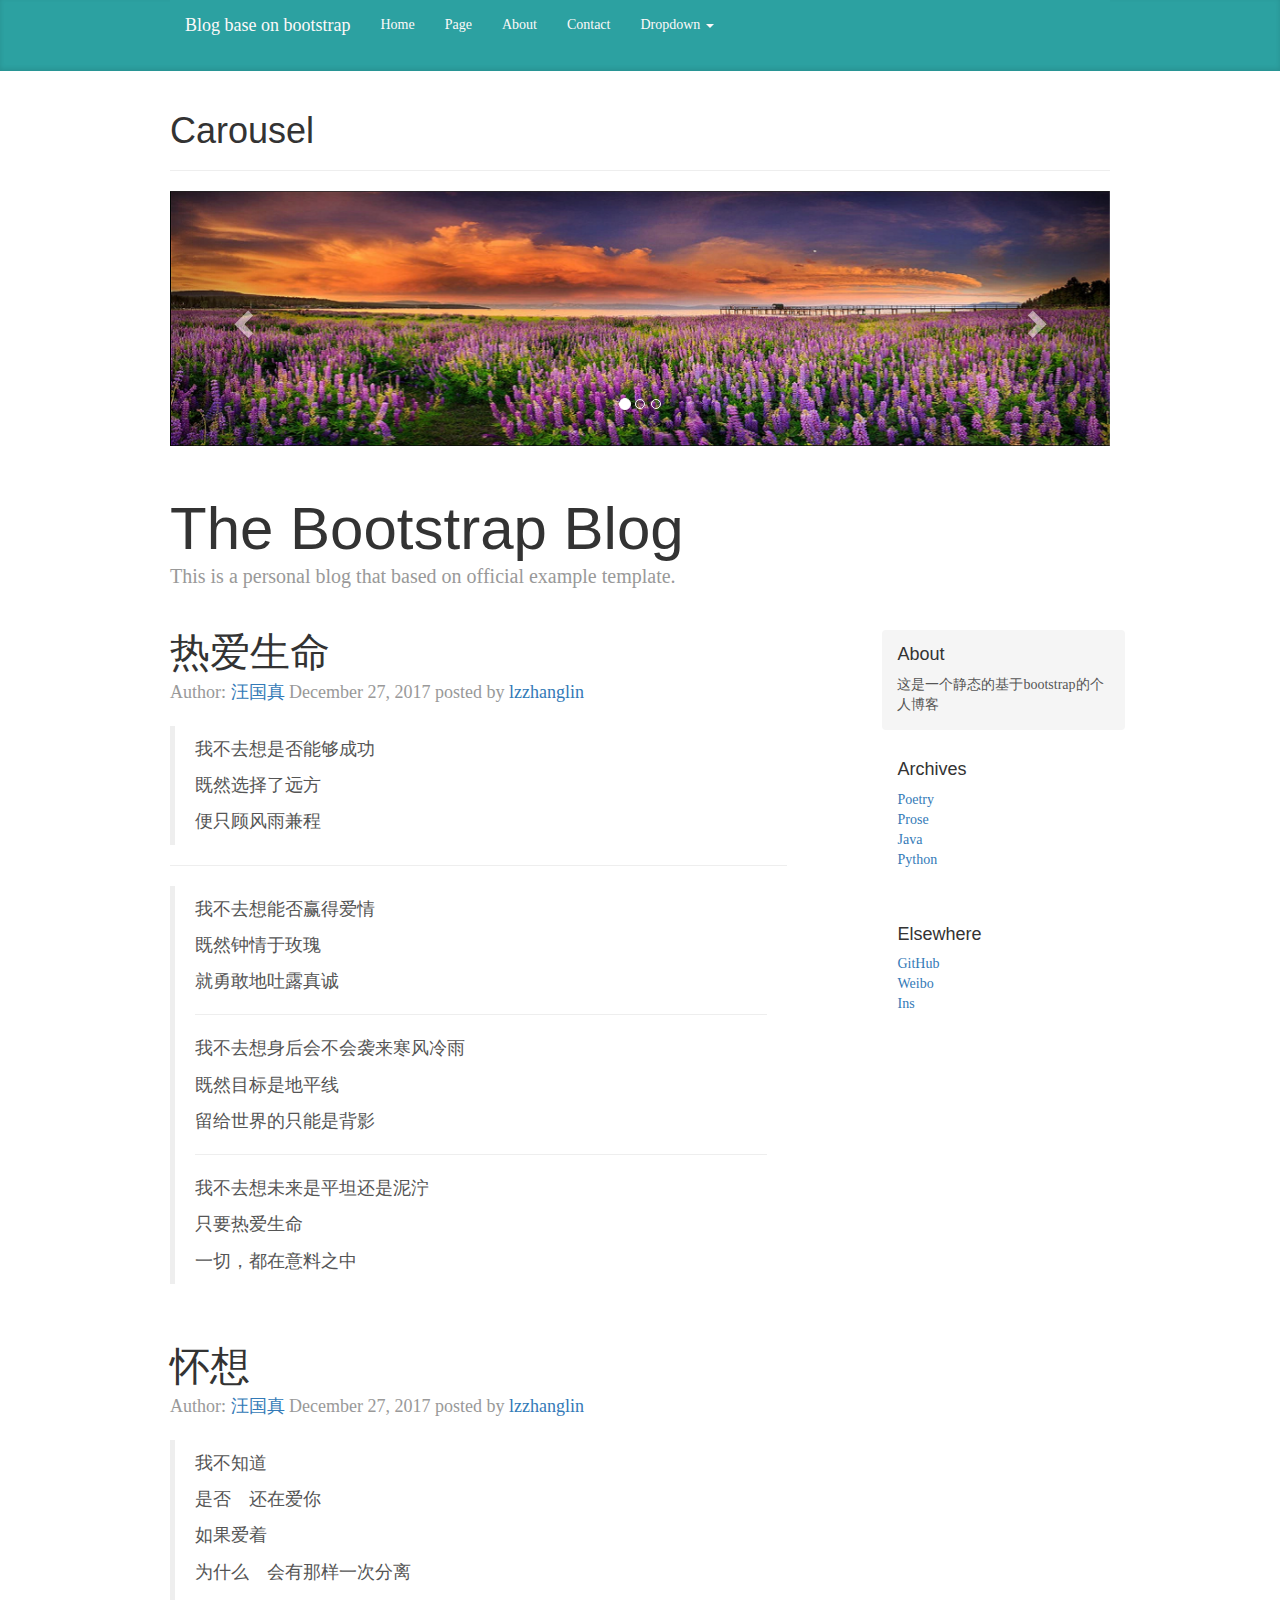
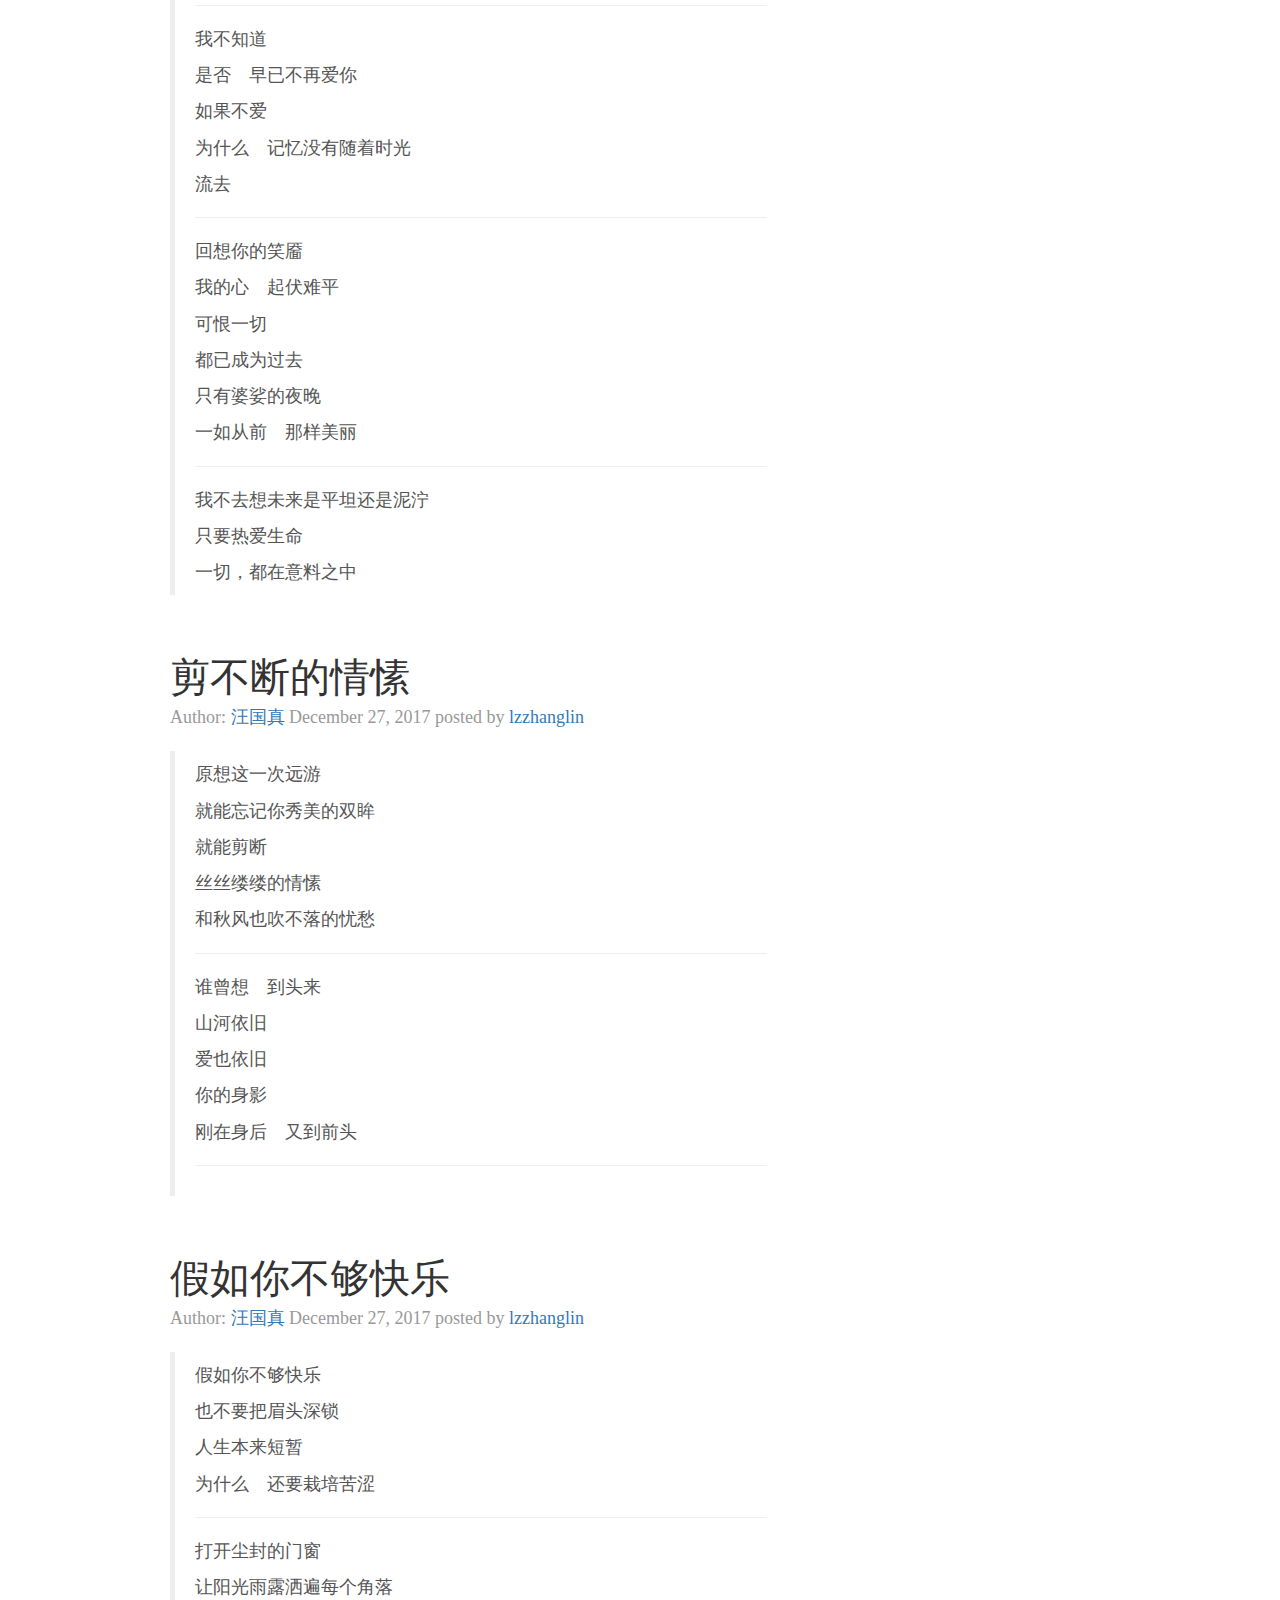
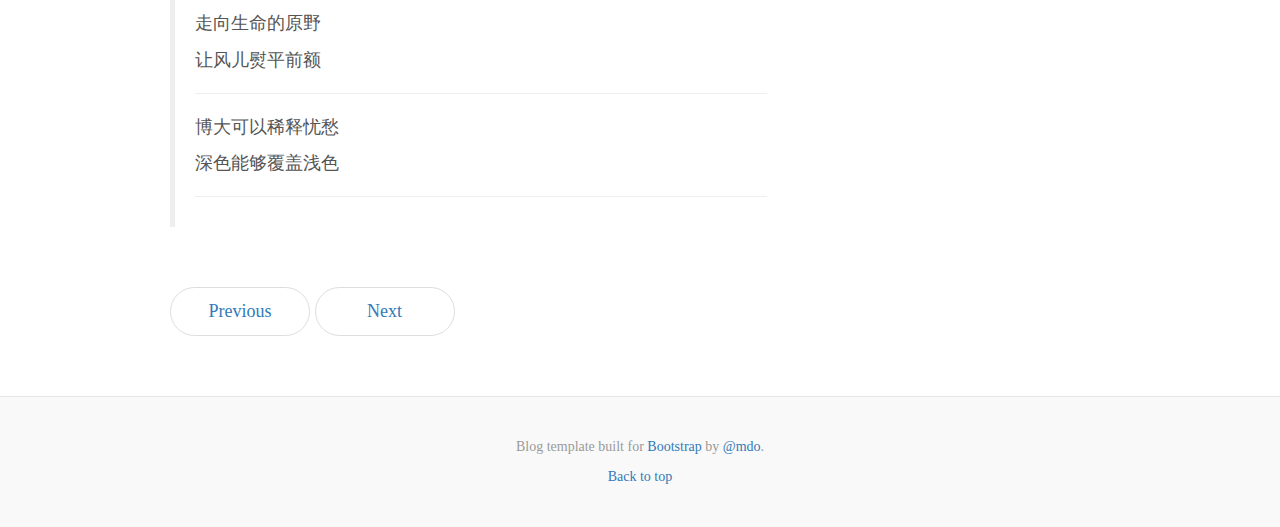
<file: poetry.html>
<!DOCTYPE html>
<html lang="en">
  <head>
    <meta charset="utf-8">
    <meta http-equiv="X-UA-Compatible" content="IE=edge">
    <meta name="viewport" content="width=device-width, initial-scale=1">
    <!-- The above 3 meta tags *must* come first in the head; any other head content must come *after* these tags -->
    <meta name="description" content="">
    <meta name="author" content="">
    <link rel="icon" href="z.ico">

    <title>Blog Template for Bootstrap</title>

    <!-- Bootstrap core CSS -->
    <link href="dist/css/bootstrap.min.css" rel="stylesheet">

    <!-- IE10 viewport hack for Surface/desktop Windows 8 bug -->
    <link href="assets/css/ie10-viewport-bug-workaround.css" rel="stylesheet">

    <!-- Custom styles for this template -->
    <link href="blog.css" rel="stylesheet">

    <!-- Just for debugging purposes. Don't actually copy these 2 lines! -->
    <!--[if lt IE 9]><script src="../../assets/js/ie8-responsive-file-warning.js"></script><![endif]-->
    <script src="assets/js/ie-emulation-modes-warning.js"></script>

    <!-- HTML5 shim and Respond.js for IE8 support of HTML5 elements and media queries -->
    <!--[if lt IE 9]>
      <script src="https://oss.maxcdn.com/html5shiv/3.7.3/html5shiv.min.js"></script>
      <script src="https://oss.maxcdn.com/respond/1.4.2/respond.min.js"></script>
    <![endif]-->
  </head>

  <body>

    <div class="blog-masthead">
      <div class="container">
        
          <!-- Static navbar -->
    <nav class="navbar navbar-default navbar-static-top">
      <div class="container">
        <div class="navbar-header">
          <button type="button" class="navbar-toggle collapsed" data-toggle="collapse" data-target="#navbar" aria-expanded="false" aria-controls="navbar">
            <span class="sr-only">Toggle navigation</span>
            <span class="icon-bar"></span>
            <span class="icon-bar"></span>
            <span class="icon-bar"></span>
          </button>
          <a class="navbar-brand" href="#">Blog base on bootstrap</a>
        </div>
        <div id="navbar" class="navbar-collapse collapse">
          <ul class="nav navbar-nav">
            <li ><a href="http://xiangrongzhao.com/">Home</a></li>
            <li ><a href="http://lastisee.cn/">Page</a></li>
            <li><a href="https://github.com/lzzhanglin/first_web">About</a></li>
            <li><a href="https://weibo.com/darener">Contact</a></li>
            <li class="dropdown">
              <a href="#" class="dropdown-toggle" data-toggle="dropdown" role="button" aria-haspopup="true" aria-expanded="false">Dropdown <span class="caret"></span></a>
              <ul class="dropdown-menu">
                <li><a href="#">散文</a></li>
                <li><a href="#">诗歌</a></li>
                <li><a href="#">随笔</a></li>
                <li role="separator" class="divider"></li>
                <li class="dropdown-header">笔记</li>
                <li><a href="#">Java</a></li>
                <li><a href="#">Python</a></li>
              </ul>
            </li>
          </ul>
          <!-- <ul class="nav navbar-nav navbar-right">
            <li><a href="../navbar/">Default</a></li>
            <li ><a href="./">Static top <span class="sr-only">(current)</span></a></li>
            <li><a href="../navbar-fixed-top/">Fixed top</a></li>
          </ul> -->
        </div><!--/.nav-collapse -->
      </div>
    </nav>
      </div>
    </div>

    <div class="container">

      
      <div class="page-header">
        <h1>Carousel</h1>
      </div>
      <div id="carousel-example-generic" class="carousel slide" data-ride="carousel">
        <ol class="carousel-indicators">
          <li data-target="#carousel-example-generic" data-slide-to="0" class="active"></li>
          <li data-target="#carousel-example-generic" data-slide-to="1"></li>
          <li data-target="#carousel-example-generic" data-slide-to="2"></li>
        </ol>
        <div class="carousel-inner" role="listbox">
          <div class="item active">
            <img src="img/img7.png" alt="First slide">
          </div>
          <div class="item">
            <img src="img/img8.png" alt="Second slide">
          </div>
          <div class="item">
            <img src="img/img9.png" alt="Third slide">
          </div>
        </div>
        <a class="left carousel-control" href="#carousel-example-generic" role="button" data-slide="prev">
          <span class="glyphicon glyphicon-chevron-left" aria-hidden="true"></span>
          <span class="sr-only">Previous</span>
        </a>
        <a class="right carousel-control" href="#carousel-example-generic" role="button" data-slide="next">
          <span class="glyphicon glyphicon-chevron-right" aria-hidden="true"></span>
          <span class="sr-only">Next</span>
        </a>
      </div>


      <div class="blog-header">
        <h4 class="blog-title">The Bootstrap Blog</h4>
        <p class="lead blog-description">This is a personal blog that based on official example template.</p>
      </div>


      <div class="row">

        <div class="col-sm-8 blog-main">

          <div class="blog-post">
            <h2 class="blog-post-title">热爱生命</h2>
            <p class="blog-post-meta">Author: <a href="https://zh.wikipedia.org/wiki/%E6%B1%AA%E5%9B%BD%E7%9C%9F">汪国真</a> December 27, 2017 posted by <a href="https://github.com/lzzhanglin">lzzhanglin</a></p>
            <blockquote>
            <p>我不去想是否能够成功</p>
            <p>既然选择了远方</p>
            <p>便只顾风雨兼程</p>
            </blockquote>
            <hr>
            
            <blockquote>
              <p>我不去想能否赢得爱情</p>
              <p>既然钟情于玫瑰</p>
              <p>就勇敢地吐露真诚</p>
            <hr>
              <p>我不去想身后会不会袭来寒风冷雨</p>
              <p>既然目标是地平线</p>
              <p>留给世界的只能是背影</p>
            <hr>
              <p>我不去想未来是平坦还是泥泞</p>
              <p>只要热爱生命</p>
              <p>一切，都在意料之中</p>
            </blockquote>
            
          </div><!-- /.blog-post -->
          <div class="blog-post">
            <h2 class="blog-post-title">怀想</h2>
            <p class="blog-post-meta">Author: <a href="https://zh.wikipedia.org/wiki/%E6%B1%AA%E5%9B%BD%E7%9C%9F">汪国真</a> December 27, 2017 posted by <a href="https://github.com/lzzhanglin">lzzhanglin</a></p>
            <blockquote>
            <p>我不知道</p>
            <p>是否　还在爱你</p>
            <p>如果爱着</p>
            <p>为什么　会有那样一次分离</p>
            <hr>
              <p>我不知道</p>
              <p>是否　早已不再爱你</p>
              <p>如果不爱</p>
              <p>为什么　记忆没有随着时光</p>
              <p>流去</p>
            <hr>
              <p>回想你的笑靥</p>
              <p>我的心　起伏难平</p>
              <p>可恨一切</p>
              <p>都已成为过去</p>
              <p>只有婆娑的夜晚</p>
              <p>一如从前　那样美丽</p>
            <hr>
              <p>我不去想未来是平坦还是泥泞</p>
              <p>只要热爱生命</p>
              <p>一切，都在意料之中</p>
            </blockquote>
            
          </div><!-- /.blog-post -->

          <div class="blog-post">
            <h2 class="blog-post-title">剪不断的情愫</h2>
            <p class="blog-post-meta">Author: <a href="https://zh.wikipedia.org/wiki/%E6%B1%AA%E5%9B%BD%E7%9C%9F">汪国真</a> December 27, 2017 posted by <a href="https://github.com/lzzhanglin">lzzhanglin</a></p>
            <blockquote>
            <p>原想这一次远游</p>
            <p>就能忘记你秀美的双眸</p>
            <p>就能剪断</p>
            <p>丝丝缕缕的情愫</p>
            <p>和秋风也吹不落的忧愁</p>
            <hr>
              <p>谁曾想　到头来</p>
              <p>山河依旧</p>
              <p>爱也依旧</p>
              <p>你的身影</p>
              <p>刚在身后　又到前头</p>
            <hr>
            </blockquote>
            
          </div><!-- /.blog-post -->

          <div class="blog-post">
            <h2 class="blog-post-title">假如你不够快乐</h2>
            <p class="blog-post-meta">Author: <a href="https://zh.wikipedia.org/wiki/%E6%B1%AA%E5%9B%BD%E7%9C%9F">汪国真</a> December 27, 2017 posted by <a href="https://github.com/lzzhanglin">lzzhanglin</a></p>
            <blockquote>
            <p>假如你不够快乐</p>
            <p>也不要把眉头深锁</p>
            <p>人生本来短暂</p>
            <p>为什么　还要栽培苦涩</p>
            <hr>
            <p>打开尘封的门窗</p>
            <p>让阳光雨露洒遍每个角落</p>
            <p>走向生命的原野</p>
            <p>让风儿熨平前额</p>
            <hr>
              <p>博大可以稀释忧愁</p>
              <p>深色能够覆盖浅色</p>
            <hr>
            </blockquote>
            
          </div><!-- /.blog-post -->

         

          <nav>
            <ul class="pager">
              <li><a href="#">Previous</a></li>
              <li><a href="#">Next</a></li>
            </ul>
          </nav>

        </div><!-- /.blog-main -->

        <div class="col-sm-3 col-sm-offset-1 blog-sidebar">
          <div class="sidebar-module sidebar-module-inset">
            <h4>About</h4>
            <p>这是一个静态的基于bootstrap的个人博客</p>
          </div>
          <div class="sidebar-module">
            <h4>Archives</h4>
            <ol class="list-unstyled">
              <li><a href="first_web/poetry/poetry.html">Poetry</a></li>
              <li><a href="first_web/prose/prose.html">Prose</a></li>
              <li><a href="first_web/note/java/note_java.html">Java</a></li>
              <li><a href="first_web/note/python/note_python.html">Python</a></li>
              
            </ol>
          </div>
          <div class="sidebar-module">
            <h4>Elsewhere</h4>
            <ol class="list-unstyled">
              <li><a href="https://github.com/lzzhanglin">GitHub</a></li>
              <li><a href="https://weibo.com/darener">Weibo</a></li>
              <li><a href="https://www.instagram.com/zhanglingardenia/">Ins</a></li>
            </ol>
          </div>
        </div><!-- /.blog-sidebar -->

      </div><!-- /.row -->

    </div><!-- /.container -->

    <footer class="blog-footer">
      <p>Blog template built for <a href="http://getbootstrap.com">Bootstrap</a> by <a href="https://twitter.com/mdo">@mdo</a>.</p>
      <p>
        <a href="#">Back to top</a>
      </p>
    </footer>


    <!-- Bootstrap core JavaScript
    ================================================== -->
    <!-- Placed at the end of the document so the pages load faster -->
    <script src="https://ajax.googleapis.com/ajax/libs/jquery/1.12.4/jquery.min.js"></script>
    <script>window.jQuery || document.write('<script src="assets/js/vendor/jquery.min.js"><\/script>')</script>
    <script src="dist/js/bootstrap.min.js"></script>
    <!-- IE10 viewport hack for Surface/desktop Windows 8 bug -->
    <script src="assets/js/ie10-viewport-bug-workaround.js"></script>
  </body>
</html>
</file>
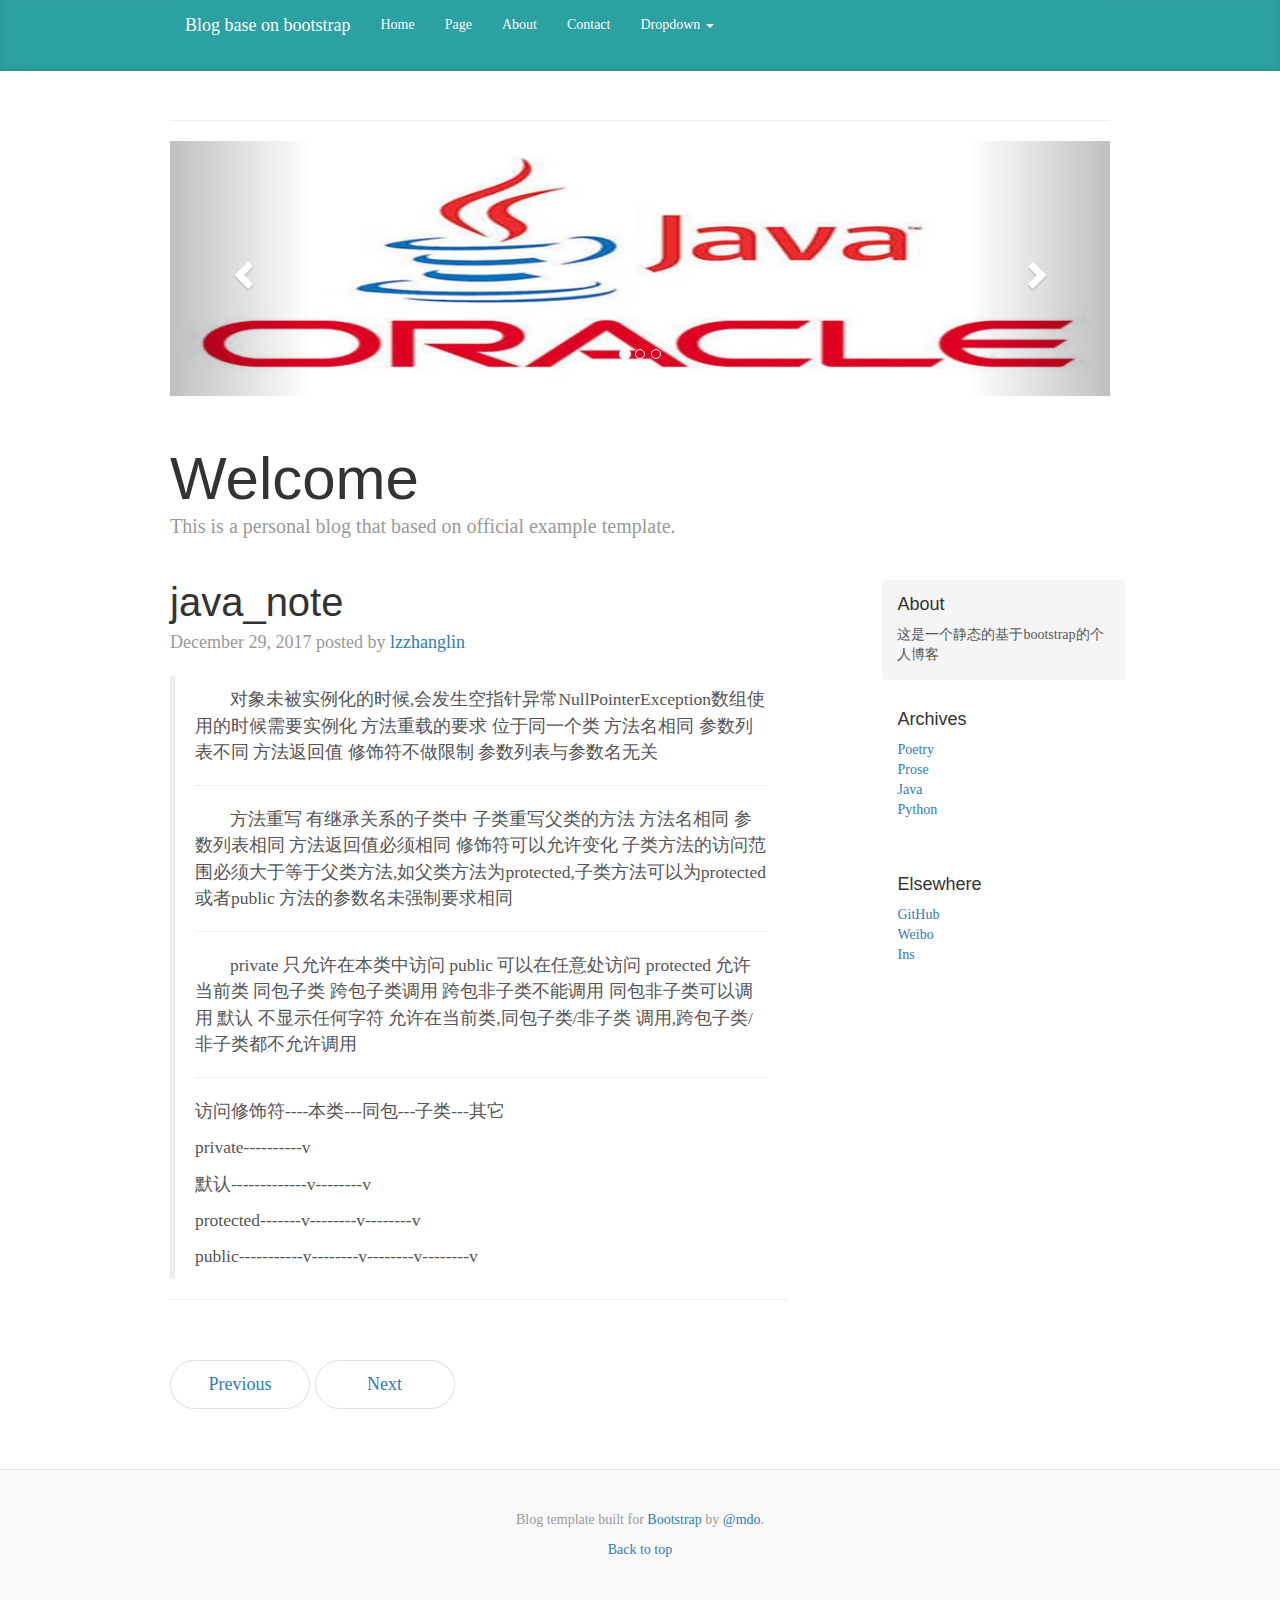
<file: note/note_java.html>
<!DOCTYPE html>
<html lang="en">
  <head>
    <meta charset="utf-8">
    <meta http-equiv="X-UA-Compatible" content="IE=edge">
    <meta name="viewport" content="width=device-width, initial-scale=1">
    <!-- The above 3 meta tags *must* come first in the head; any other head content must come *after* these tags -->
    <meta name="description" content="">
    <meta name="author" content="">
    <link rel="icon" href="z.ico">

    <title>Java</title>

    <!-- Bootstrap core CSS -->
    <link href="../dist/css/bootstrap.min.css" rel="stylesheet">

    <!-- IE10 viewport hack for Surface/desktop Windows 8 bug -->
    <link href="../assets/css/ie10-viewport-bug-workaround.css" rel="stylesheet">

    <!-- Custom styles for this template -->
    <link href="../blog.css" rel="stylesheet">

    <!-- Just for debugging purposes. Don't actually copy these 2 lines! -->
    <!--[if lt IE 9]><script src="../../assets/js/ie8-responsive-file-warning.js"></script><![endif]-->
    <script src="../assets/js/ie-emulation-modes-warning.js"></script>

    <!-- HTML5 shim and Respond.js for IE8 support of HTML5 elements and media queries -->
    <!--[if lt IE 9]>
      <script src="https://oss.maxcdn.com/html5shiv/3.7.3/html5shiv.min.js"></script>
      <script src="https://oss.maxcdn.com/respond/1.4.2/respond.min.js"></script>
    <![endif]-->
  </head>

  <body>

    <div class="blog-masthead">
      <div class="container">
        
          <!-- Static navbar -->
    <nav class="navbar navbar-default navbar-static-top">
      <div class="container">
        <div class="navbar-header">
          <button type="button" class="navbar-toggle collapsed" data-toggle="collapse" data-target="#navbar" aria-expanded="false" aria-controls="navbar">
            <span class="sr-only">Toggle navigation</span>
            <span class="icon-bar"></span>
            <span class="icon-bar"></span>
            <span class="icon-bar"></span>
          </button>
          <a class="navbar-brand" href="https://getbootstrap.com/" target="_blank">Blog base on bootstrap</a>
        </div>
        <div id="navbar" class="navbar-collapse collapse">
          <ul class="nav navbar-nav">
            <li ><a href="../index.html">Home</a></li>
            <li ><a href="http://lastisee.cn/" target="_blank">Page</a></li>
            <li><a href="https://github.com/lzzhanglin/first_web" target="_blank">About</a></li>
            <li><a href="https://weibo.com/darener" target="_blank">Contact</a></li>
            <li class="dropdown">
              <a href="#" class="dropdown-toggle" data-toggle="dropdown" role="button" aria-haspopup="true" aria-expanded="false">Dropdown <span class="caret"></span></a>
              <ul class="dropdown-menu">
                <li><a href="../prose/prose.html">散文</a></li>
                <li><a href="../poetry/poetry.html">诗歌</a></li>
                
                <li role="separator" class="divider"></li>
                <li class="dropdown-header">笔记</li>
                <li><a href="../note/note_java.html">Java</a></li>
                <li><a href="../note/note_python.html">Python</a></li>
              </ul>
            </li>
          </ul>
          <!-- <ul class="nav navbar-nav navbar-right">
            <li><a href="../navbar/">Default</a></li>
            <li ><a href="./">Static top <span class="sr-only">(current)</span></a></li>
            <li><a href="../navbar-fixed-top/">Fixed top</a></li>
          </ul> -->
        </div><!--/.nav-collapse -->
      </div>
    </nav>
      </div>
    </div>

    <div class="container">

      
      <div class="page-header">
        <!-- <h1>Carousel</h1> -->
      </div>
      <div id="carousel-example-generic" class="carousel slide" data-ride="carousel">
        <ol class="carousel-indicators">
          <li data-target="#carousel-example-generic" data-slide-to="0" class="active"></li>
          <li data-target="#carousel-example-generic" data-slide-to="1"></li>
          <li data-target="#carousel-example-generic" data-slide-to="2"></li>
        </ol>
        <div class="carousel-inner" role="listbox">
          <div class="item active">
            <img src="../img/java1.jpg" alt="First slide">
          </div>
          <div class="item">
            <img src="../img/java2.jpg" alt="Second slide">
          </div>
          <div class="item">
            <img src="../img/java3.jpg" alt="Third slide">
          </div>
        </div>
        <a class="left carousel-control" href="#carousel-example-generic" role="button" data-slide="prev">
          <span class="glyphicon glyphicon-chevron-left" aria-hidden="true"></span>
          <span class="sr-only">Previous</span>
        </a>
        <a class="right carousel-control" href="#carousel-example-generic" role="button" data-slide="next">
          <span class="glyphicon glyphicon-chevron-right" aria-hidden="true"></span>
          <span class="sr-only">Next</span>
        </a>
      </div>


      <div class="blog-header">
        <h4 class="blog-title">Welcome</h4>
        <p class="lead blog-description">This is a personal blog that based on official example template.</p>
      </div>


      <div class="row">

        <div class="col-sm-8 blog-main">

          <div class="blog-post">
            <h2 class="blog-post-title">java_note</h2>
            <p class="blog-post-meta"> December 29, 2017 posted by <a href="http://lastisee.cn" target="_blank">lzzhanglin</a></p>
            <blockquote>
            <p>&nbsp;&nbsp;&nbsp;&nbsp;&nbsp;&nbsp;&nbsp;&nbsp;对象未被实例化的时候,会发生空指针异常NullPointerException数组使用的时候需要实例化
				方法重载的要求 位于同一个类 方法名相同 参数列表不同 方法返回值 修饰符不做限制
				参数列表与参数名无关</p>
				<hr>
			<p>&nbsp;&nbsp;&nbsp;&nbsp;&nbsp;&nbsp;&nbsp;&nbsp;方法重写 有继承关系的子类中 子类重写父类的方法
				 方法名相同 参数列表相同 方法返回值必须相同 修饰符可以允许变化
				子类方法的访问范围必须大于等于父类方法,如父类方法为protected,子类方法可以为protected或者public
				方法的参数名未强制要求相同</p>
					<hr>
			<p>&nbsp;&nbsp;&nbsp;&nbsp;&nbsp;&nbsp;&nbsp;&nbsp;private 只允许在本类中访问
			public 可以在任意处访问
			protected 允许当前类 同包子类 跨包子类调用 跨包非子类不能调用 同包非子类可以调用
			默认 不显示任何字符 允许在当前类,同包子类/非子类 调用,跨包子类/非子类都不允许调用</p>
			<hr>

			<p>访问修饰符----本类---同包---子类---其它</p>
			<p>private----------v</p>
			<p>默认-------------v--------v</p>
			<p>protected-------v--------v--------v</p>
			<P>public-----------v--------v--------v--------v</p>
           
            </blockquote>
            <hr>
            
            
            
          </div><!-- /.blog-post -->

         

          <nav>
            <ul class="pager">
              <li><a href="#">Previous</a></li>
              <li><a href="#">Next</a></li>
            </ul>
          </nav>

        </div><!-- /.blog-main -->

        <div class="col-sm-3 col-sm-offset-1 blog-sidebar">
          <div class="sidebar-module sidebar-module-inset">
            <h4>About</h4>
            <p>这是一个静态的基于bootstrap的个人博客</p>
          </div>
          <div class="sidebar-module">
            <h4>Archives</h4>
            <ol class="list-unstyled">
              <li><a href="../prose/prose.html">Poetry</a></li>
              <li><a href="../prose/prose.html">Prose</a></li>
              <li><a href="#">Java</a></li>
              <li><a href="note_python.html">Python</a></li>
              
            </ol>
          </div>
          <div class="sidebar-module">
            <h4>Elsewhere</h4>
            <ol class="list-unstyled">
              <li><a href="https://github.com/lzzhanglin" target="_blank">GitHub</a></li>
              <li><a href="https://weibo.com/darener" target="_blank">Weibo</a></li>
              <li><a href="https://www.instagram.com/zhanglingardenia/" target="_blank">Ins</a></li>
            </ol>
          </div>
        </div><!-- /.blog-sidebar -->

      </div><!-- /.row -->

    </div><!-- /.container -->

    <footer class="blog-footer">
      <p>Blog template built for <a href="http://getbootstrap.com" target="_blank">Bootstrap</a> by <a href="https://twitter.com/mdo" target="_blank">@mdo</a>.</p>
      <p>
        <a href="#">Back to top</a>
      </p>
    </footer>


    <!-- Bootstrap core JavaScript
    ================================================== -->
    <!-- Placed at the end of the document so the pages load faster -->
    <script src="https://ajax.googleapis.com/ajax/libs/jquery/1.12.4/jquery.min.js"></script>
    <script>window.jQuery || document.write('<script src="assets/js/vendor/jquery.min.js"><\/script>')</script>
    <script src="../dist/js/bootstrap.min.js"></script>
    <!-- IE10 viewport hack for Surface/desktop Windows 8 bug -->
    <script src="../assets/js/ie10-viewport-bug-workaround.js"></script>
  </body>
</html>
</file>
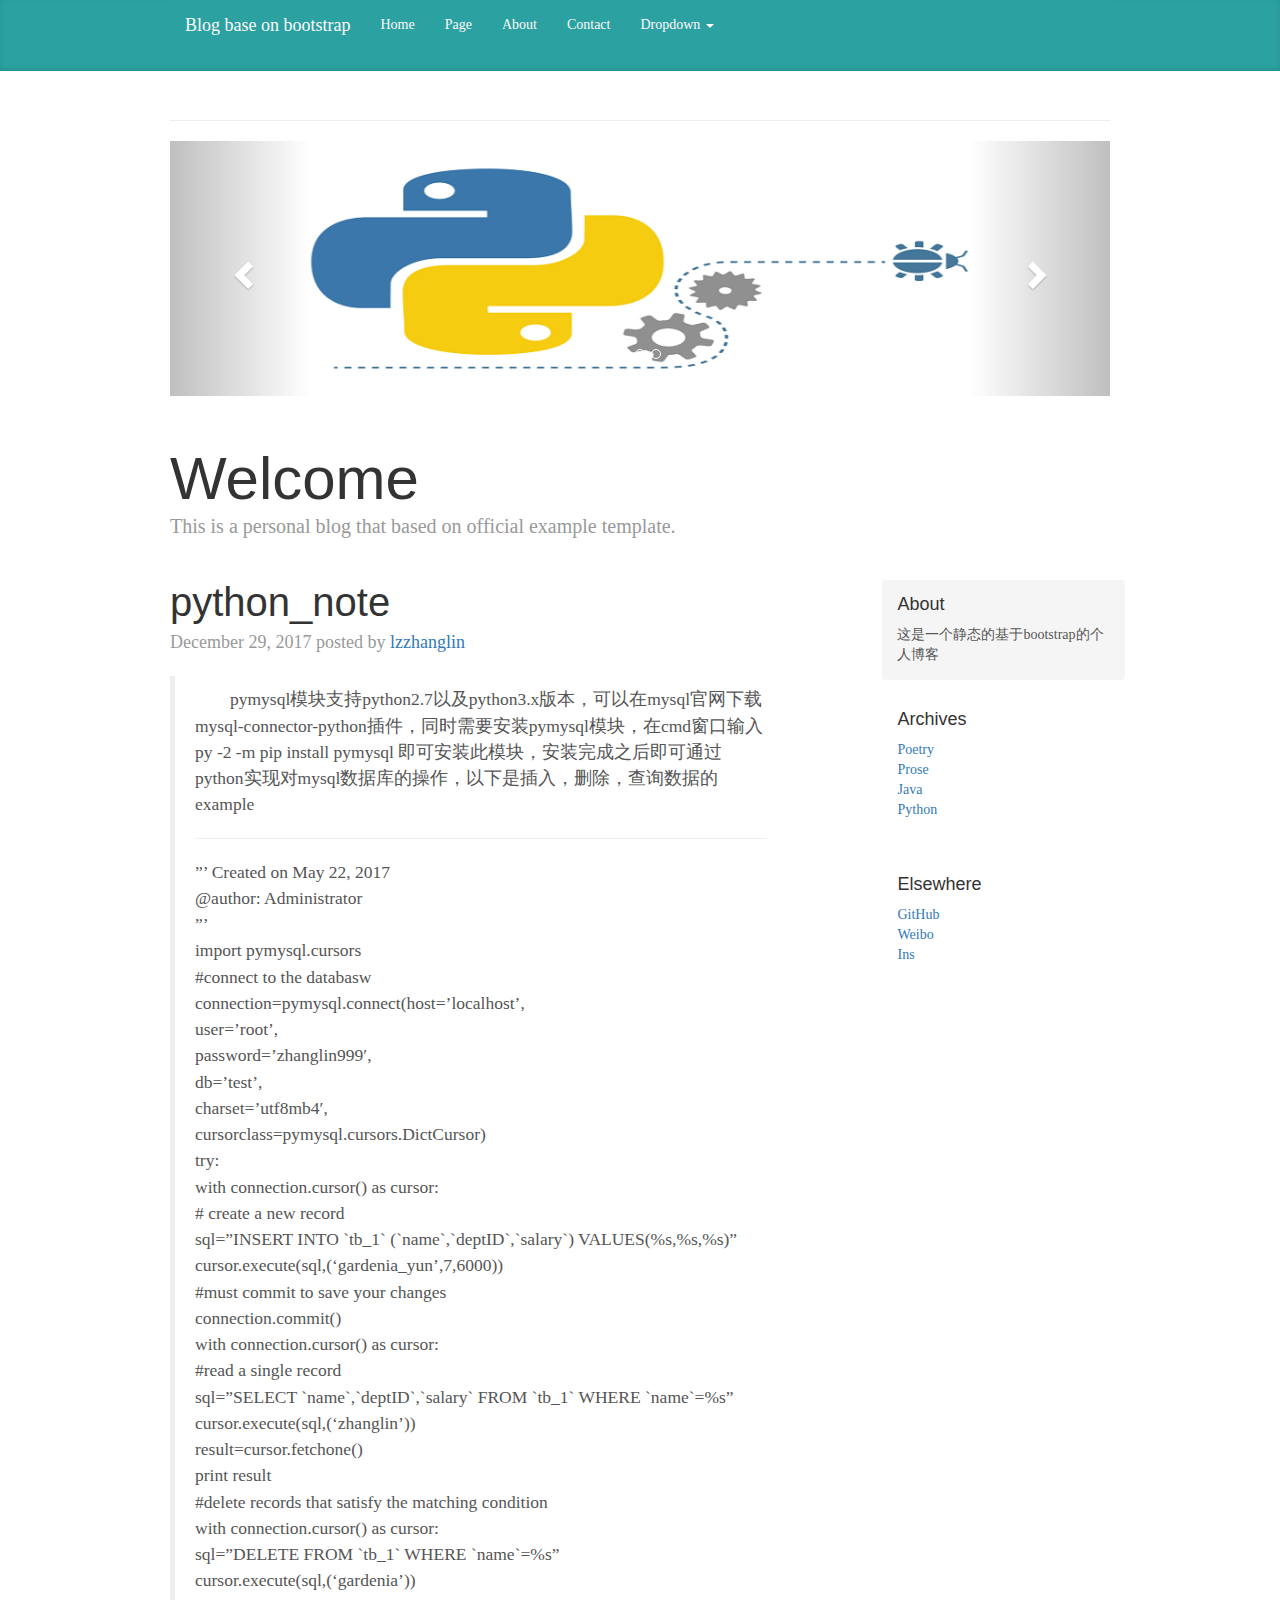
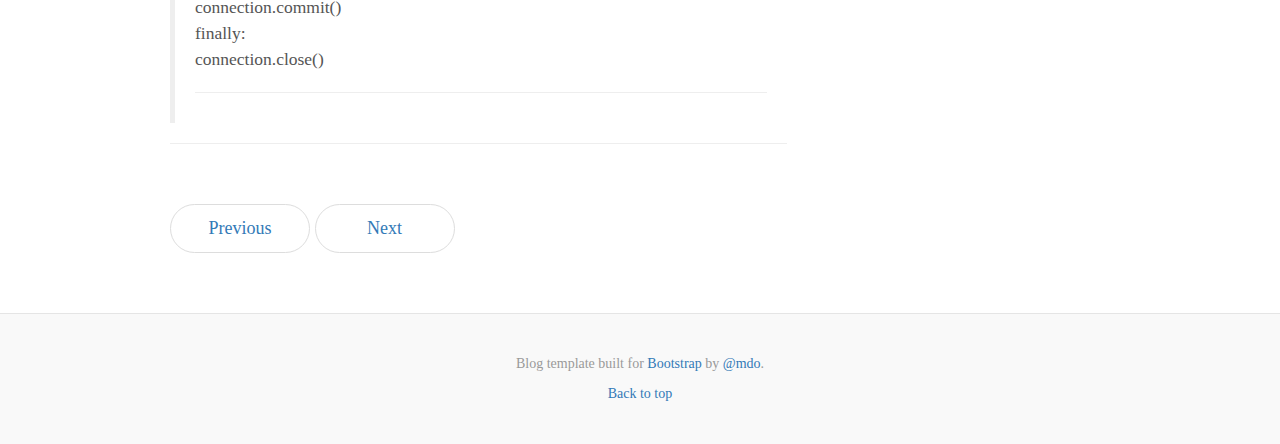
<file: note/note_python.html>
<!DOCTYPE html>
<html lang="en">
  <head>
    <meta charset="utf-8">
    <meta http-equiv="X-UA-Compatible" content="IE=edge">
    <meta name="viewport" content="width=device-width, initial-scale=1">
    <!-- The above 3 meta tags *must* come first in the head; any other head content must come *after* these tags -->
    <meta name="description" content="">
    <meta name="author" content="">
    <link rel="icon" href="z.ico">

    <title>Python</title>

    <!-- Bootstrap core CSS -->
    <link href="../dist/css/bootstrap.min.css" rel="stylesheet">

    <!-- IE10 viewport hack for Surface/desktop Windows 8 bug -->
    <link href="../assets/css/ie10-viewport-bug-workaround.css" rel="stylesheet">

    <!-- Custom styles for this template -->
    <link href="../blog.css" rel="stylesheet">

    <!-- Just for debugging purposes. Don't actually copy these 2 lines! -->
    <!--[if lt IE 9]><script src="../../assets/js/ie8-responsive-file-warning.js"></script><![endif]-->
    <script src="../assets/js/ie-emulation-modes-warning.js"></script>

    <!-- HTML5 shim and Respond.js for IE8 support of HTML5 elements and media queries -->
    <!--[if lt IE 9]>
      <script src="https://oss.maxcdn.com/html5shiv/3.7.3/html5shiv.min.js"></script>
      <script src="https://oss.maxcdn.com/respond/1.4.2/respond.min.js"></script>
    <![endif]-->
  </head>

  <body>

    <div class="blog-masthead">
      <div class="container">
        
          <!-- Static navbar -->
    <nav class="navbar navbar-default navbar-static-top">
      <div class="container">
        <div class="navbar-header">
          <button type="button" class="navbar-toggle collapsed" data-toggle="collapse" data-target="#navbar" aria-expanded="false" aria-controls="navbar">
            <span class="sr-only">Toggle navigation</span>
            <span class="icon-bar"></span>
            <span class="icon-bar"></span>
            <span class="icon-bar"></span>
          </button>
          <a class="navbar-brand" href="https://getbootstrap.com/" target="_blank">Blog base on bootstrap</a>
        </div>
        <div id="navbar" class="navbar-collapse collapse">
          <ul class="nav navbar-nav">
            <li ><a href="../index.html">Home</a></li>
            <li ><a href="http://lastisee.cn/" target="_blank">Page</a></li>
            <li><a href="https://github.com/lzzhanglin/first_web" target="_blank">About</a></li>
            <li><a href="https://weibo.com/darener" target="_blank">Contact</a></li>
            <li class="dropdown">
              <a href="#" class="dropdown-toggle" data-toggle="dropdown" role="button" aria-haspopup="true" aria-expanded="false">Dropdown <span class="caret"></span></a>
              <ul class="dropdown-menu">
                <li><a href="../prose/prose.html">散文</a></li>
                <li><a href="../poetry/poetry.html">诗歌</a></li>
                
                <li role="separator" class="divider"></li>
                <li class="dropdown-header">笔记</li>
                <li><a href="../note/note_java.html">Java</a></li>
                <li><a href="../note/note_python.html">Python</a></li>
              </ul>
            </li>
          </ul>
          <!-- <ul class="nav navbar-nav navbar-right">
            <li><a href="../navbar/">Default</a></li>
            <li ><a href="./">Static top <span class="sr-only">(current)</span></a></li>
            <li><a href="../navbar-fixed-top/">Fixed top</a></li>
          </ul> -->
        </div><!--/.nav-collapse -->
      </div>
    </nav>
      </div>
    </div>

    <div class="container">

      
      <div class="page-header">
        <!-- <h1>Carousel</h1> -->
      </div>
      <div id="carousel-example-generic" class="carousel slide" data-ride="carousel">
        <ol class="carousel-indicators">
          <li data-target="#carousel-example-generic" data-slide-to="0" class="active"></li>
          <li data-target="#carousel-example-generic" data-slide-to="1"></li>
          <li data-target="#carousel-example-generic" data-slide-to="2"></li>
        </ol>
        <div class="carousel-inner" role="listbox">
          <div class="item active">
            <img src="../img/python1.png" alt="First slide">
          </div>
          <div class="item">
            <img src="../img/python2.jpg" alt="Second slide">
          </div>
          <div class="item">
            <img src="../img/python3.png" alt="Third slide">
          </div>
        </div>
        <a class="left carousel-control" href="#carousel-example-generic" role="button" data-slide="prev">
          <span class="glyphicon glyphicon-chevron-left" aria-hidden="true"></span>
          <span class="sr-only">Previous</span>
        </a>
        <a class="right carousel-control" href="#carousel-example-generic" role="button" data-slide="next">
          <span class="glyphicon glyphicon-chevron-right" aria-hidden="true"></span>
          <span class="sr-only">Next</span>
        </a>
      </div>


      <div class="blog-header">
        <h4 class="blog-title">Welcome</h4>
        <p class="lead blog-description">This is a personal blog that based on official example template.</p>
      </div>


      <div class="row">

        <div class="col-sm-8 blog-main">

          <div class="blog-post">
            <h2 class="blog-post-title">python_note</h2>
            <p class="blog-post-meta"> December 29, 2017 posted by <a href="http://lastisee.cn" target="_blank">lzzhanglin</a></p>
            <blockquote>
            <p>&nbsp;&nbsp;&nbsp;&nbsp;&nbsp;&nbsp;&nbsp;&nbsp;pymysql模块支持python2.7以及python3.x版本，可以在mysql官网下载mysql-connector-python插件，同时需要安装pymysql模块，在cmd窗口输入py -2 -m pip install pymysql 即可安装此模块，安装完成之后即可通过python实现对mysql数据库的操作，以下是插入，删除，查询数据的example</p>
            <hr>
 

				<p>”’
				Created on May 22, 2017<br>

				@author: Administrator<br>
				”’<br>
				import pymysql.cursors<br>
				#connect to the databasw<br>
				connection=pymysql.connect(host=’localhost’,<br>
				user=’root’,<br>
				password=’zhanglin999′,<br>
				db=’test’,<br>
				charset=’utf8mb4′,<br>
				cursorclass=pymysql.cursors.DictCursor)<br>
				try:<br>
				with connection.cursor() as cursor:<br>
				# create a new record<br>
				sql=”INSERT INTO `tb_1` (`name`,`deptID`,`salary`) VALUES(%s,%s,%s)”<br>
				cursor.execute(sql,(‘gardenia_yun’,7,6000))<br>
				#must commit to save your changes<br>
				connection.commit()<br>
				with connection.cursor() as cursor:<br>
				#read a single record<br>
				sql=”SELECT `name`,`deptID`,`salary` FROM `tb_1` WHERE `name`=%s”<br>
				cursor.execute(sql,(‘zhanglin’))<br>
				result=cursor.fetchone()<br>
				print result<br>
				#delete records that satisfy the matching condition<br>
				with connection.cursor() as cursor:<br>
				sql=”DELETE FROM `tb_1` WHERE `name`=%s”<br>
				cursor.execute(sql,(‘gardenia’))<br>
				connection.commit()<br>
				finally:<br>
				connection.close()</p>
				<hr>
			
           
            </blockquote>
            <hr>      
          </div><!-- /.blog-post -->
          <nav>
            <ul class="pager">
              <li><a href="#">Previous</a></li>
              <li><a href="#">Next</a></li>
            </ul>
          </nav>

        </div><!-- /.blog-main -->

        <div class="col-sm-3 col-sm-offset-1 blog-sidebar">
          <div class="sidebar-module sidebar-module-inset">
            <h4>About</h4>
            <p>这是一个静态的基于bootstrap的个人博客</p>
          </div>
          <div class="sidebar-module">
            <h4>Archives</h4>
            <ol class="list-unstyled">
              <li><a href="../poetry/poetry.html">Poetry</a></li>
              <li><a href="../prose/prose.html">Prose</a></li>
              <li><a href="note_java.html">Java</a></li>
              <li><a href="#">Python</a></li>
              
            </ol>
          </div>
          <div class="sidebar-module">
            <h4>Elsewhere</h4>
            <ol class="list-unstyled">
              <li><a href="https://github.com/lzzhanglin" target="_blank">GitHub</a></li>
              <li><a href="https://weibo.com/darener" target="_blank">Weibo</a></li>
              <li><a href="https://www.instagram.com/zhanglingardenia/" target="_blank">Ins</a></li>
            </ol>
          </div>
        </div><!-- /.blog-sidebar -->

      </div><!-- /.row -->

    </div><!-- /.container -->

    <footer class="blog-footer">
      <p>Blog template built for <a href="http://getbootstrap.com" target="_blank">Bootstrap</a> by <a href="https://twitter.com/mdo" target="_blank">@mdo</a>.</p>
      <p>
        <a href="#">Back to top</a>
      </p>
    </footer>


    <!-- Bootstrap core JavaScript
    ================================================== -->
    <!-- Placed at the end of the document so the pages load faster -->
    <script src="https://ajax.googleapis.com/ajax/libs/jquery/1.12.4/jquery.min.js"></script>
    <script>window.jQuery || document.write('<script src="assets/js/vendor/jquery.min.js"><\/script>')</script>
    <script src="../dist/js/bootstrap.min.js"></script>
    <!-- IE10 viewport hack for Surface/desktop Windows 8 bug -->
    <script src="../assets/js/ie10-viewport-bug-workaround.js"></script>
  </body>
</html>
</file>
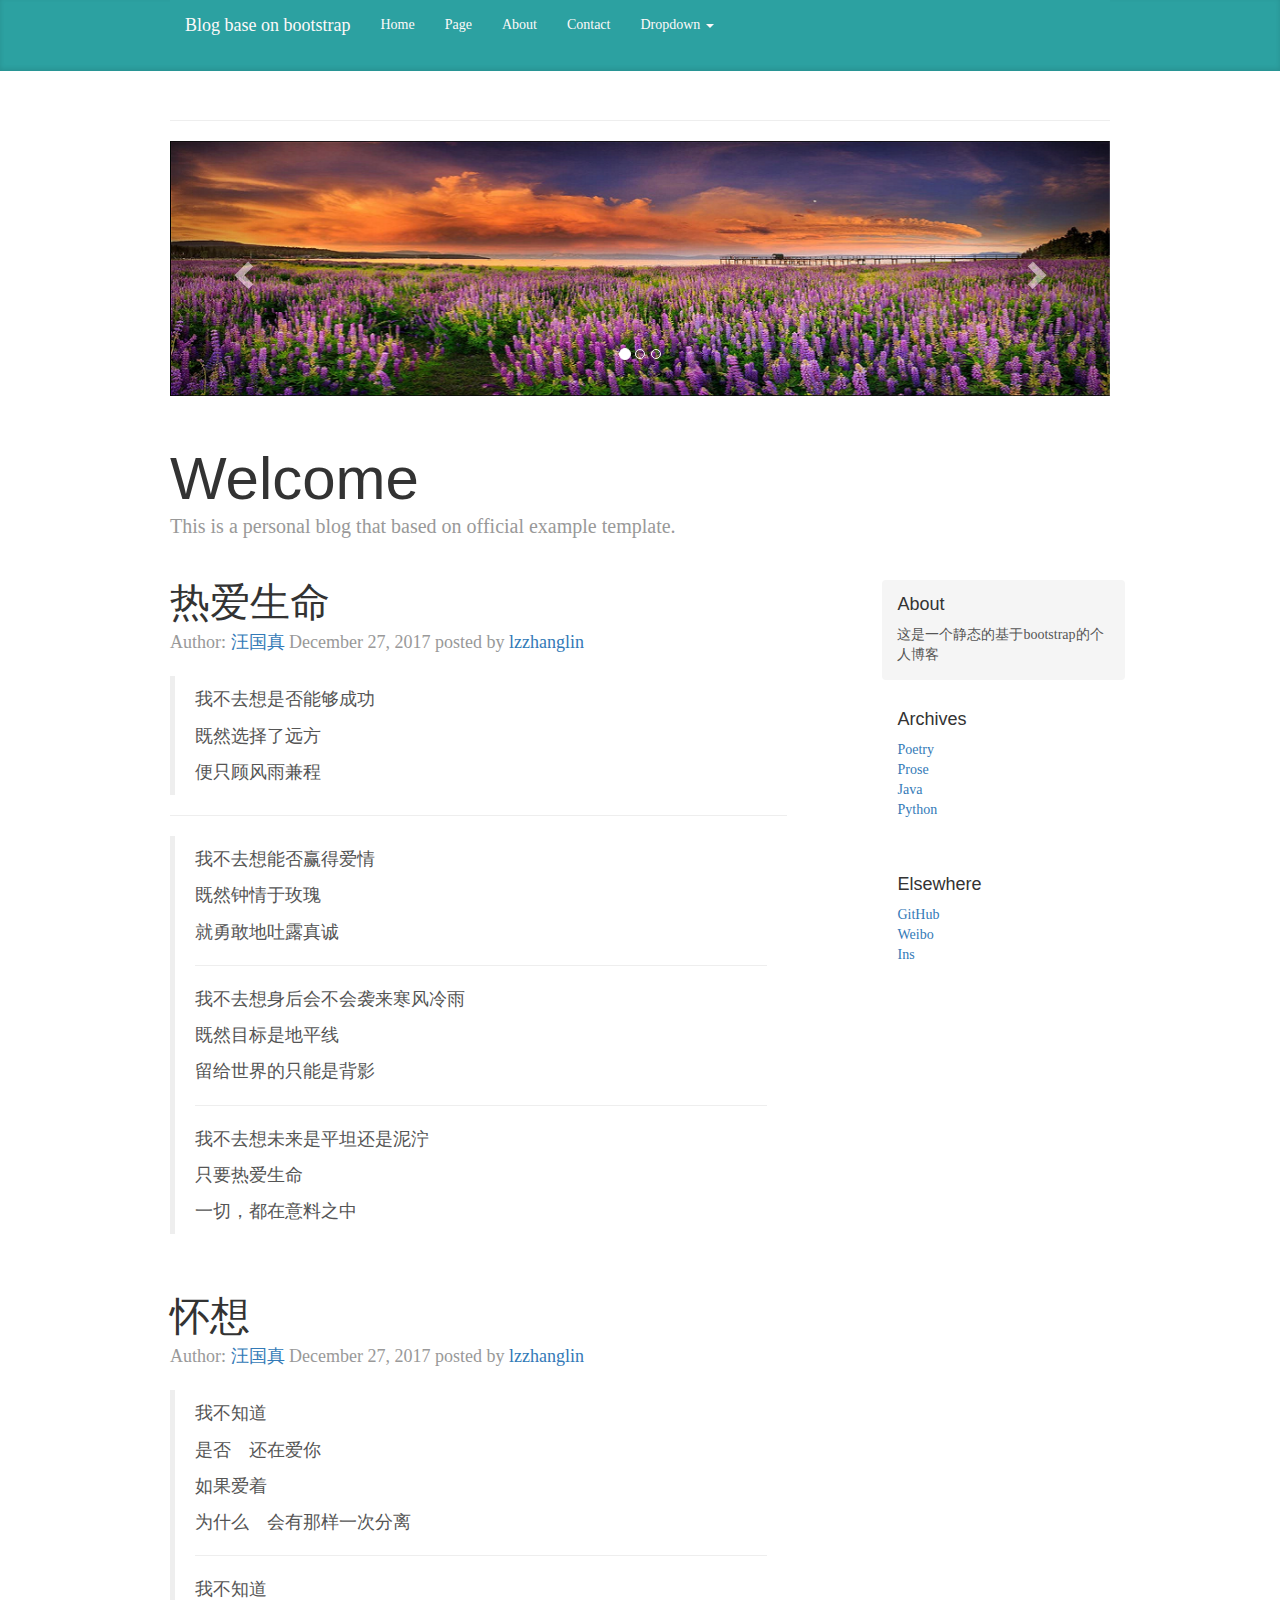
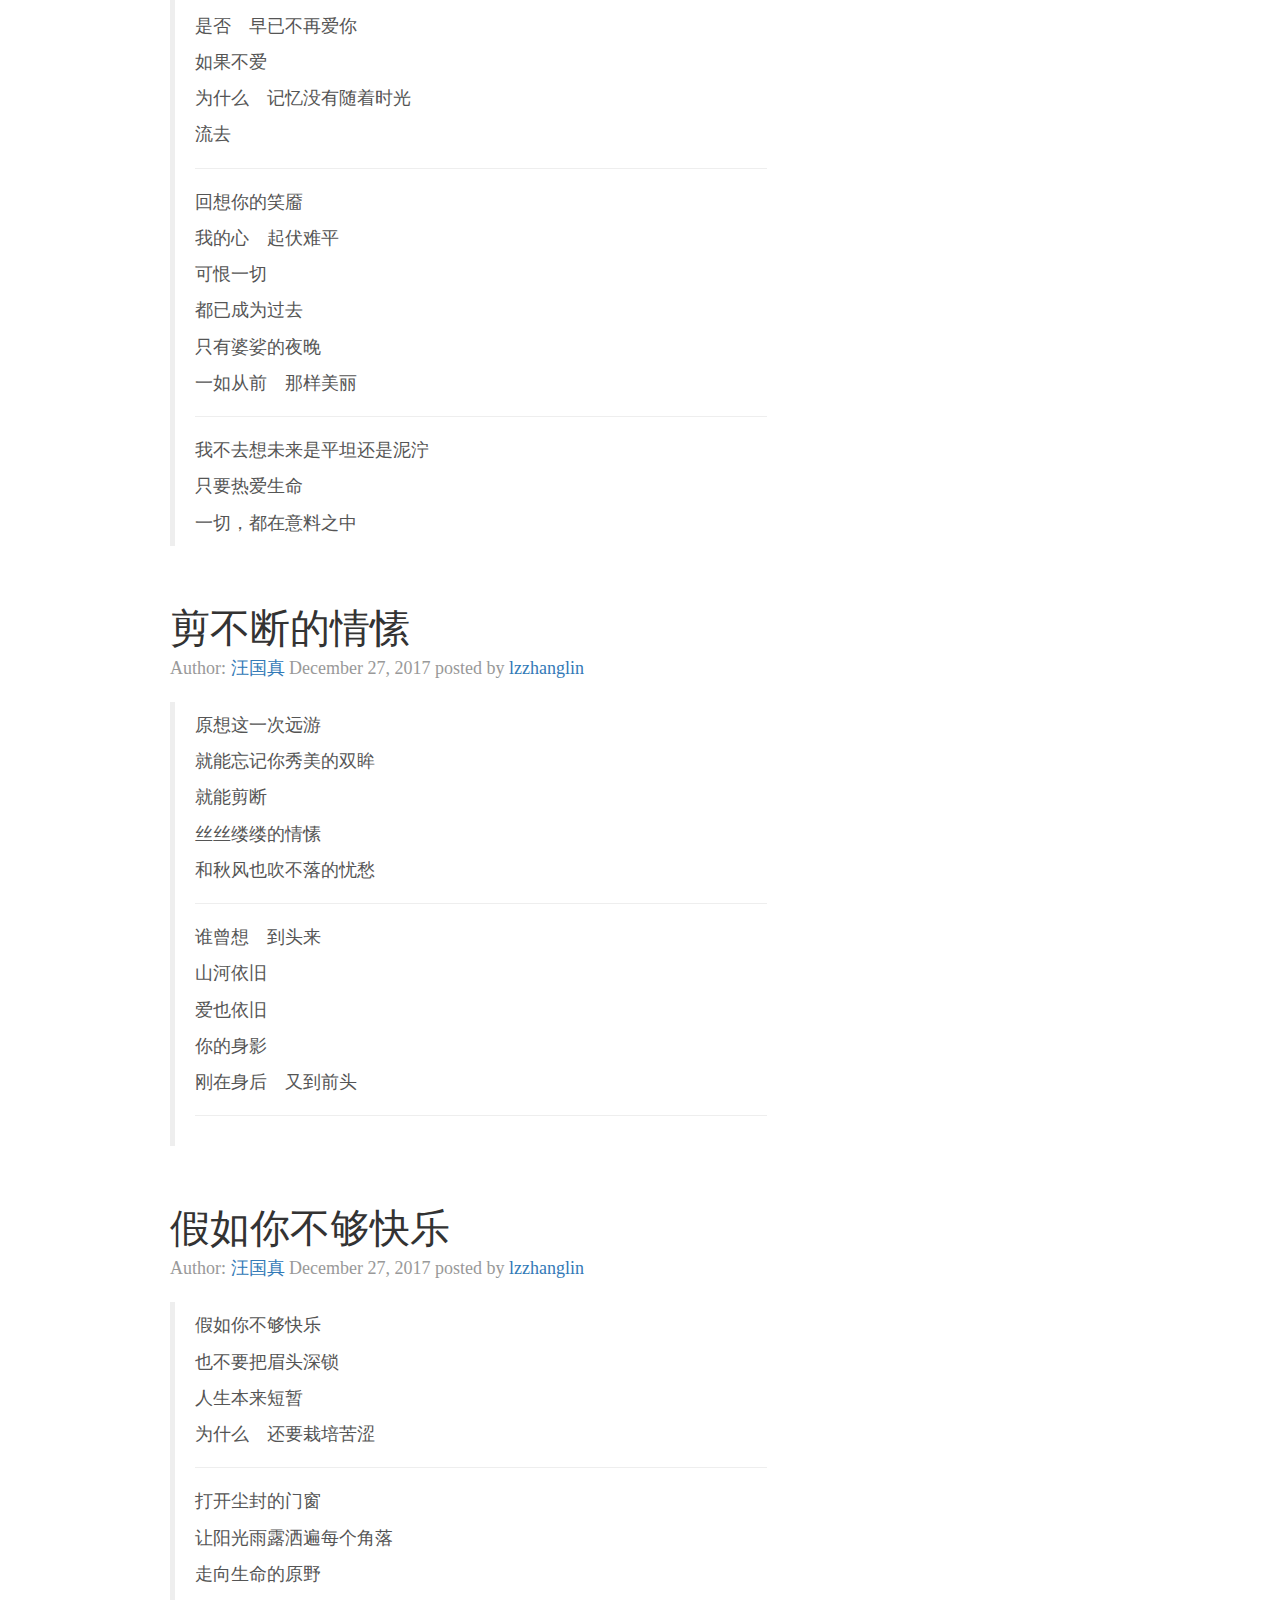
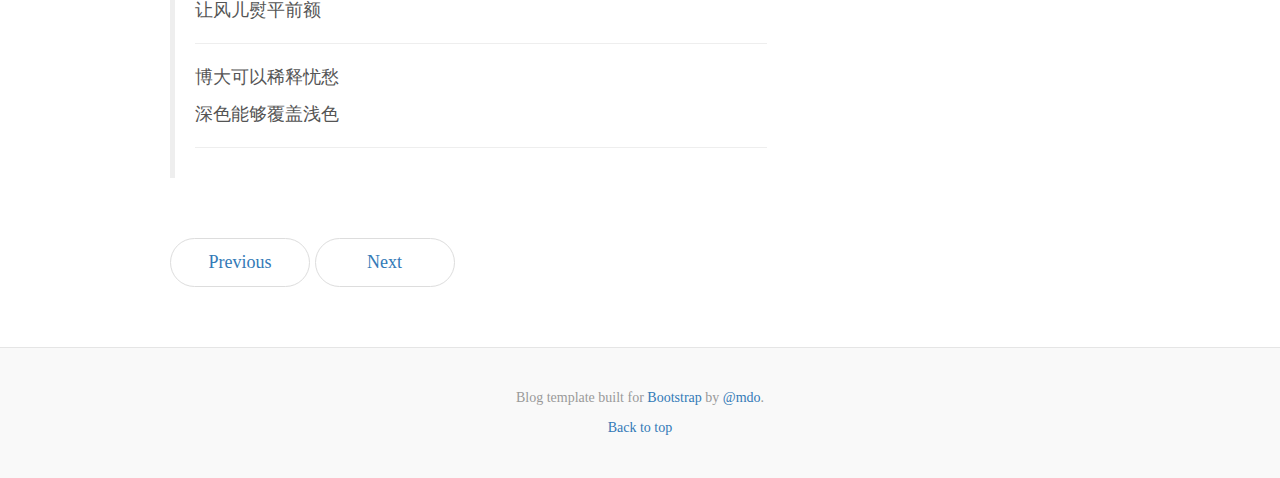
<file: poetry/poetry.html>
<!DOCTYPE html>
<html lang="en">
  <head>
    <meta charset="utf-8">
    <meta http-equiv="X-UA-Compatible" content="IE=edge">
    <meta name="viewport" content="width=device-width, initial-scale=1">
    <!-- The above 3 meta tags *must* come first in the head; any other head content must come *after* these tags -->
    <meta name="description" content="">
    <meta name="author" content="">
    <link rel="icon" href="z.ico">

    <title>Poetry</title>

    <!-- Bootstrap core CSS -->
    <link href="../dist/css/bootstrap.min.css" rel="stylesheet">

    <!-- IE10 viewport hack for Surface/desktop Windows 8 bug -->
    <link href="../assets/css/ie10-viewport-bug-workaround.css" rel="stylesheet">

    <!-- Custom styles for this template -->
    <link href="../blog.css" rel="stylesheet">

    <!-- Just for debugging purposes. Don't actually copy these 2 lines! -->
    <!--[if lt IE 9]><script src="../../assets/js/ie8-responsive-file-warning.js"></script><![endif]-->
    <script src="../assets/js/ie-emulation-modes-warning.js"></script>

    <!-- HTML5 shim and Respond.js for IE8 support of HTML5 elements and media queries -->
    <!--[if lt IE 9]>
      <script src="https://oss.maxcdn.com/html5shiv/3.7.3/html5shiv.min.js"></script>
      <script src="https://oss.maxcdn.com/respond/1.4.2/respond.min.js"></script>
    <![endif]-->
  </head>

  <body>

    <div class="blog-masthead">
      <div class="container">
        
          <!-- Static navbar -->
    <nav class="navbar navbar-default navbar-static-top">
      <div class="container">
        <div class="navbar-header">
          <button type="button" class="navbar-toggle collapsed" data-toggle="collapse" data-target="#navbar" aria-expanded="false" aria-controls="navbar">
            <span class="sr-only">Toggle navigation</span>
            <span class="icon-bar"></span>
            <span class="icon-bar"></span>
            <span class="icon-bar"></span>
          </button>
          <a class="navbar-brand" href="https://getbootstrap.com/" target="_blank">Blog base on bootstrap</a>
        </div>
        <div id="navbar" class="navbar-collapse collapse">
          <ul class="nav navbar-nav">
            <li ><a href="../index.html">Home</a></li>
            <li ><a href="http://lastisee.cn/" target="_blank">Page</a></li>
            <li><a href="https://github.com/lzzhanglin/first_web" target="_blank">About</a></li>
            <li><a href="https://weibo.com/darener" target="_blank">Contact</a></li>
            <li class="dropdown">
              <a href="#" class="dropdown-toggle" data-toggle="dropdown" role="button" aria-haspopup="true" aria-expanded="false">Dropdown <span class="caret"></span></a>
              <ul class="dropdown-menu">
                <li><a href="../prose/prose.html">散文</a></li>
                <li><a href="#">诗歌</a></li>
                
                <li role="separator" class="divider"></li>
                <li class="dropdown-header">笔记</li>
                <li><a href="../note/note_java.html">Java</a></li>
                <li><a href="../note/note_python.html">Python</a></li>
              </ul>
            </li>
          </ul>
          <!-- <ul class="nav navbar-nav navbar-right">
            <li><a href="../navbar/">Default</a></li>
            <li ><a href="./">Static top <span class="sr-only">(current)</span></a></li>
            <li><a href="../navbar-fixed-top/">Fixed top</a></li>
          </ul> -->
        </div><!--/.nav-collapse -->
      </div>
    </nav>
      </div>
    </div>

    <div class="container">

      
      <div class="page-header">
        <!-- <h1>Carousel</h1> -->
      </div>
      <div id="carousel-example-generic" class="carousel slide" data-ride="carousel">
        <ol class="carousel-indicators">
          <li data-target="#carousel-example-generic" data-slide-to="0" class="active"></li>
          <li data-target="#carousel-example-generic" data-slide-to="1"></li>
          <li data-target="#carousel-example-generic" data-slide-to="2"></li>
        </ol>
        <div class="carousel-inner" role="listbox">
          <div class="item active">
            <img src="../img/img7.png" alt="First slide">
          </div>
          <div class="item">
            <img src="../img/img8.png" alt="Second slide">
          </div>
          <div class="item">
            <img src="../img/img9.png" alt="Third slide">
          </div>
        </div>
        <a class="left carousel-control" href="#carousel-example-generic" role="button" data-slide="prev">
          <span class="glyphicon glyphicon-chevron-left" aria-hidden="true"></span>
          <span class="sr-only">Previous</span>
        </a>
        <a class="right carousel-control" href="#carousel-example-generic" role="button" data-slide="next">
          <span class="glyphicon glyphicon-chevron-right" aria-hidden="true"></span>
          <span class="sr-only">Next</span>
        </a>
      </div>


      <div class="blog-header">
        <h4 class="blog-title">Welcome</h4>
        <p class="lead blog-description">This is a personal blog that based on official example template.</p>
      </div>


      <div class="row">

        <div class="col-sm-8 blog-main">

          <div class="blog-post">
            <h2 class="blog-post-title">热爱生命</h2>
            <p class="blog-post-meta">Author: <a href="https://zh.wikipedia.org/wiki/%E6%B1%AA%E5%9B%BD%E7%9C%9F" target="_blank">汪国真</a> December 27, 2017 posted by <a href="https://github.com/lzzhanglin" target="_blank">lzzhanglin</a></p>
            <blockquote>
            <p>我不去想是否能够成功</p>
            <p>既然选择了远方</p>
            <p>便只顾风雨兼程</p>
            </blockquote>
            <hr>
            
            <blockquote>
              <p>我不去想能否赢得爱情</p>
              <p>既然钟情于玫瑰</p>
              <p>就勇敢地吐露真诚</p>
            <hr>
              <p>我不去想身后会不会袭来寒风冷雨</p>
              <p>既然目标是地平线</p>
              <p>留给世界的只能是背影</p>
            <hr>
              <p>我不去想未来是平坦还是泥泞</p>
              <p>只要热爱生命</p>
              <p>一切，都在意料之中</p>
            </blockquote>
            
          </div><!-- /.blog-post -->
          <div class="blog-post">
            <h2 class="blog-post-title">怀想</h2>
            <p class="blog-post-meta">Author: <a href="https://zh.wikipedia.org/wiki/%E6%B1%AA%E5%9B%BD%E7%9C%9F" target="_blank">汪国真</a> December 27, 2017 posted by <a href="https://github.com/lzzhanglin" target="_blank">lzzhanglin</a></p>
            <blockquote>
            <p>我不知道</p>
            <p>是否　还在爱你</p>
            <p>如果爱着</p>
            <p>为什么　会有那样一次分离</p>
            <hr>
              <p>我不知道</p>
              <p>是否　早已不再爱你</p>
              <p>如果不爱</p>
              <p>为什么　记忆没有随着时光</p>
              <p>流去</p>
            <hr>
              <p>回想你的笑靥</p>
              <p>我的心　起伏难平</p>
              <p>可恨一切</p>
              <p>都已成为过去</p>
              <p>只有婆娑的夜晚</p>
              <p>一如从前　那样美丽</p>
            <hr>
              <p>我不去想未来是平坦还是泥泞</p>
              <p>只要热爱生命</p>
              <p>一切，都在意料之中</p>
            </blockquote>
            
          </div><!-- /.blog-post -->

          <div class="blog-post">
            <h2 class="blog-post-title">剪不断的情愫</h2>
            <p class="blog-post-meta">Author: <a href="https://zh.wikipedia.org/wiki/%E6%B1%AA%E5%9B%BD%E7%9C%9F" target="_blank">汪国真</a> December 27, 2017 posted by <a href="https://github.com/lzzhanglin" target="_blank">lzzhanglin</a></p>
            <blockquote>
            <p>原想这一次远游</p>
            <p>就能忘记你秀美的双眸</p>
            <p>就能剪断</p>
            <p>丝丝缕缕的情愫</p>
            <p>和秋风也吹不落的忧愁</p>
            <hr>
              <p>谁曾想　到头来</p>
              <p>山河依旧</p>
              <p>爱也依旧</p>
              <p>你的身影</p>
              <p>刚在身后　又到前头</p>
            <hr>
            </blockquote>
            
          </div><!-- /.blog-post -->

          <div class="blog-post">
            <h2 class="blog-post-title">假如你不够快乐</h2>
            <p class="blog-post-meta">Author: <a href="https://zh.wikipedia.org/wiki/%E6%B1%AA%E5%9B%BD%E7%9C%9F" target="_blank">汪国真</a> December 27, 2017 posted by <a href="https://github.com/lzzhanglin" target="_blank">lzzhanglin</a></p>
            <blockquote>
            <p>假如你不够快乐</p>
            <p>也不要把眉头深锁</p>
            <p>人生本来短暂</p>
            <p>为什么　还要栽培苦涩</p>
            <hr>
            <p>打开尘封的门窗</p>
            <p>让阳光雨露洒遍每个角落</p>
            <p>走向生命的原野</p>
            <p>让风儿熨平前额</p>
            <hr>
              <p>博大可以稀释忧愁</p>
              <p>深色能够覆盖浅色</p>
            <hr>
            </blockquote>
            
          </div><!-- /.blog-post -->

         

          <nav>
            <ul class="pager">
              <li><a href="#">Previous</a></li>
              <li><a href="poetry1.html">Next</a></li>
            </ul>
          </nav>

        </div><!-- /.blog-main -->

        <div class="col-sm-3 col-sm-offset-1 blog-sidebar">
          <div class="sidebar-module sidebar-module-inset">
            <h4>About</h4>
            <p>这是一个静态的基于bootstrap的个人博客</p>
          </div>
          <div class="sidebar-module">
            <h4>Archives</h4>
            <ol class="list-unstyled">
              <li><a href="#">Poetry</a></li>
              <li><a href="../prose/prose.html">Prose</a></li>
              <li><a href="../note/note_java.html">Java</a></li>
              <li><a href="../note/note_python.html">Python</a></li>
              
            </ol>
          </div>
          <div class="sidebar-module">
            <h4>Elsewhere</h4>
            <ol class="list-unstyled">
              <li><a href="https://github.com/lzzhanglin" target="_blank">GitHub</a></li>
              <li><a href="https://weibo.com/darener" target="_blank">Weibo</a></li>
              <li><a href="https://www.instagram.com/zhanglingardenia/" target="_blank">Ins</a></li>
            </ol>
          </div>
        </div><!-- /.blog-sidebar -->

      </div><!-- /.row -->

    </div><!-- /.container -->

    <footer class="blog-footer">
      <p>Blog template built for <a href="http://getbootstrap.com" target="_blank">Bootstrap</a> by <a href="https://twitter.com/mdo" target="_blank">@mdo</a>.</p>
      <p>
        <a href="#">Back to top</a>
      </p>
    </footer>


    <!-- Bootstrap core JavaScript
    ================================================== -->
    <!-- Placed at the end of the document so the pages load faster -->
    <script src="https://ajax.googleapis.com/ajax/libs/jquery/1.12.4/jquery.min.js"></script>
    <script>window.jQuery || document.write('<script src="assets/js/vendor/jquery.min.js"><\/script>')</script>
    <script src="../dist/js/bootstrap.min.js"></script>
    <!-- IE10 viewport hack for Surface/desktop Windows 8 bug -->
    <script src="../assets/js/ie10-viewport-bug-workaround.js"></script>
  </body>
</html>
</file>
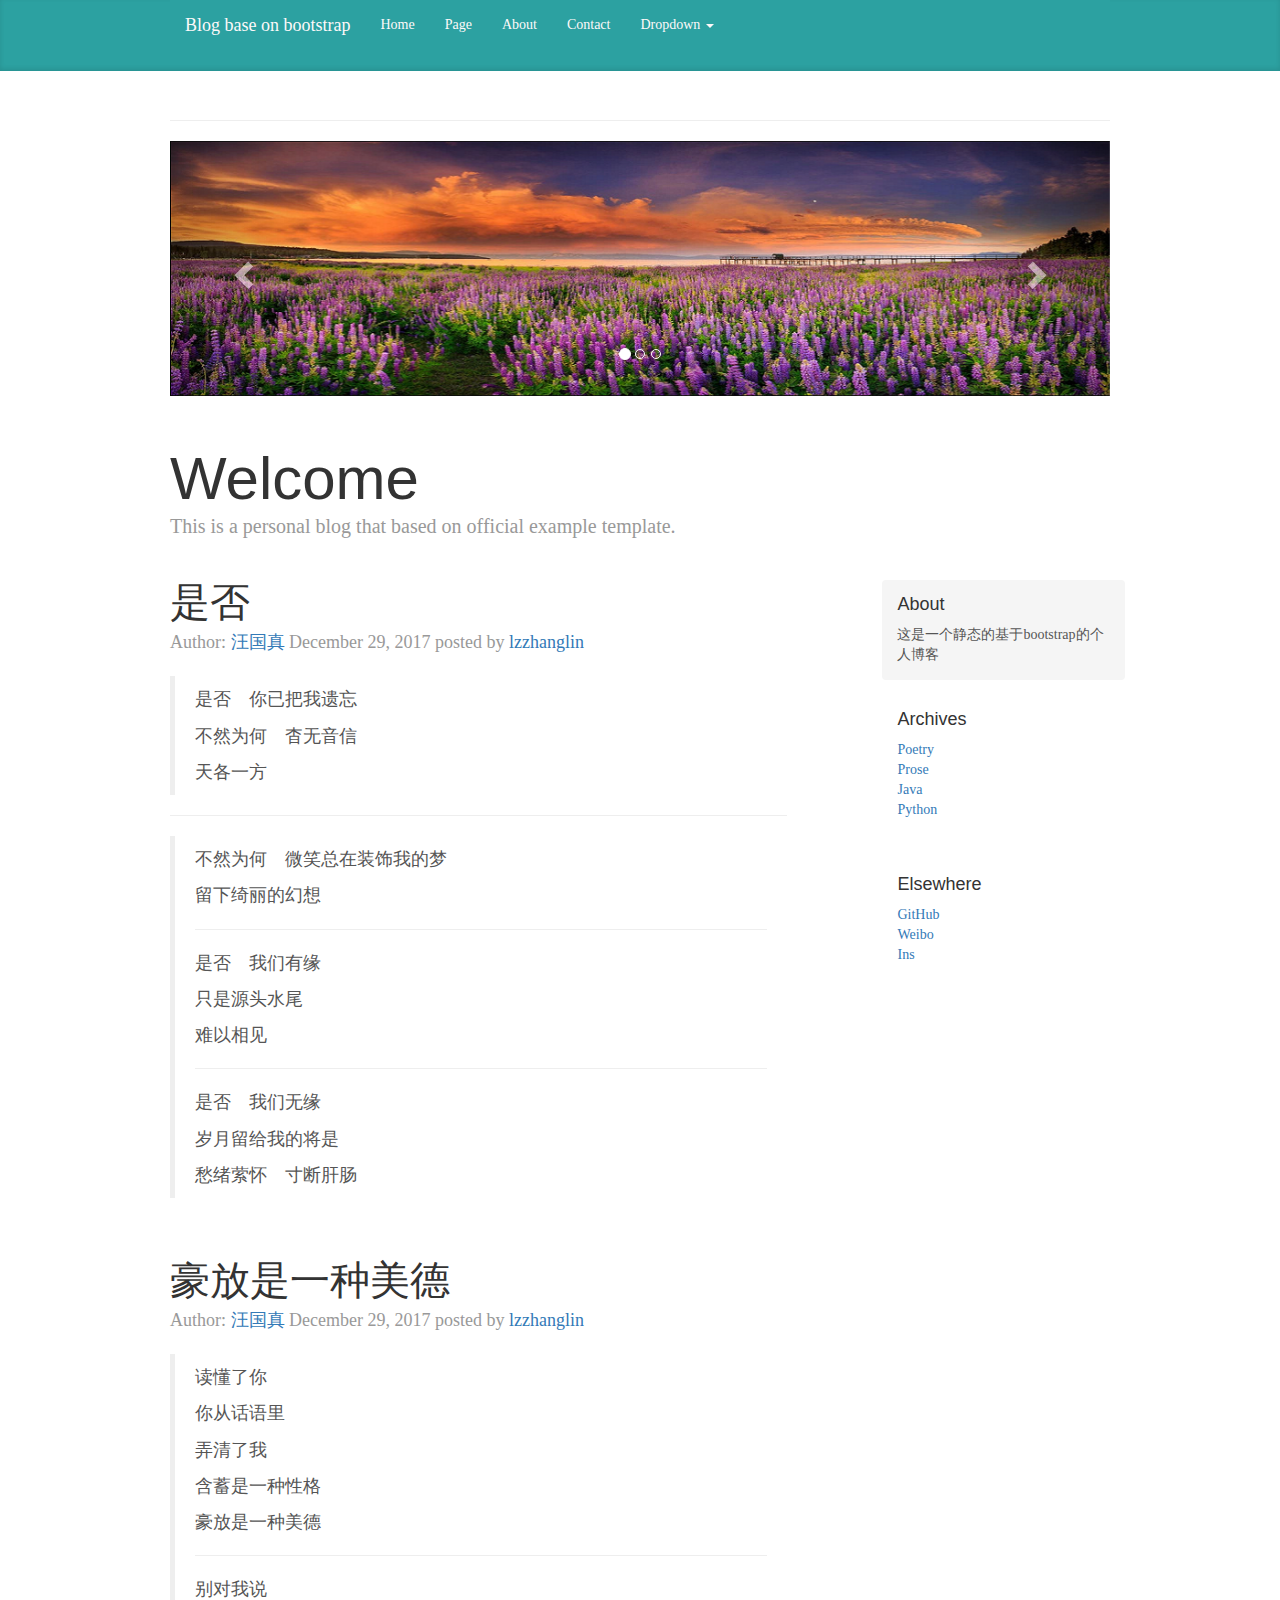
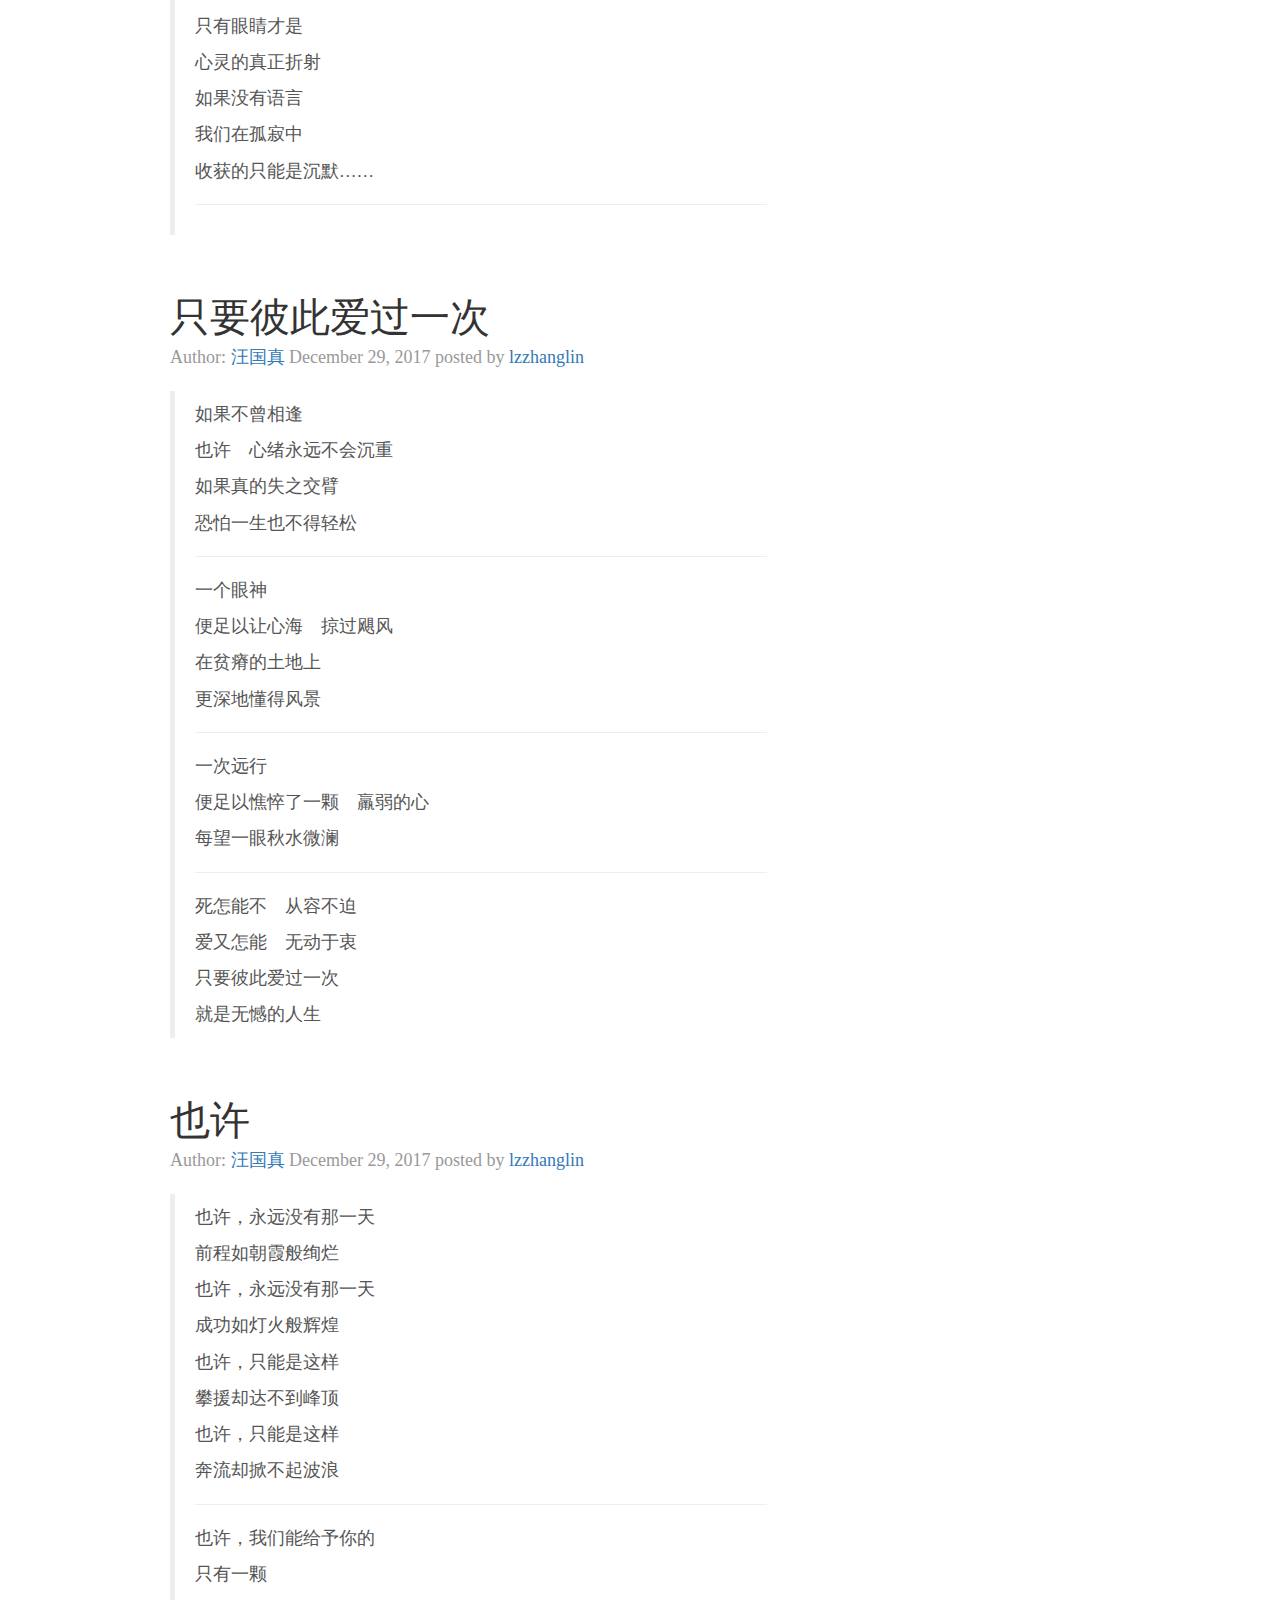
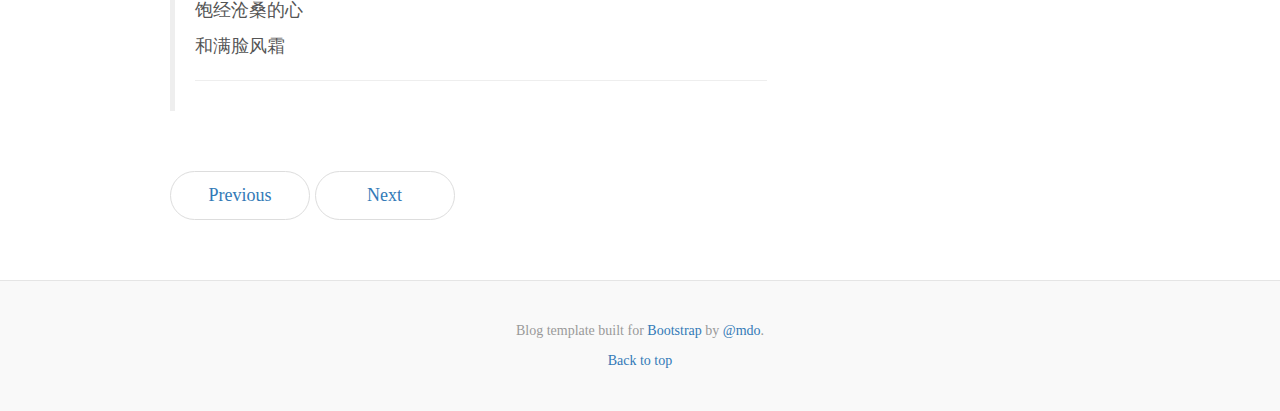
<file: poetry/poetry1.html>
<!DOCTYPE html>
<html lang="en">
  <head>
    <meta charset="utf-8">
    <meta http-equiv="X-UA-Compatible" content="IE=edge">
    <meta name="viewport" content="width=device-width, initial-scale=1">
    <!-- The above 3 meta tags *must* come first in the head; any other head content must come *after* these tags -->
    <meta name="description" content="">
    <meta name="author" content="">
    <link rel="icon" href="z.ico">

    <title>Poetry</title>

    <!-- Bootstrap core CSS -->
    <link href="../dist/css/bootstrap.min.css" rel="stylesheet">

    <!-- IE10 viewport hack for Surface/desktop Windows 8 bug -->
    <link href="../assets/css/ie10-viewport-bug-workaround.css" rel="stylesheet">

    <!-- Custom styles for this template -->
    <link href="../blog.css" rel="stylesheet">

    <!-- Just for debugging purposes. Don't actually copy these 2 lines! -->
    <!--[if lt IE 9]><script src="../../assets/js/ie8-responsive-file-warning.js"></script><![endif]-->
    <script src="../assets/js/ie-emulation-modes-warning.js"></script>

    <!-- HTML5 shim and Respond.js for IE8 support of HTML5 elements and media queries -->
    <!--[if lt IE 9]>
      <script src="https://oss.maxcdn.com/html5shiv/3.7.3/html5shiv.min.js"></script>
      <script src="https://oss.maxcdn.com/respond/1.4.2/respond.min.js"></script>
    <![endif]-->
  </head>

  <body>

    <div class="blog-masthead">
      <div class="container">
        
          <!-- Static navbar -->
    <nav class="navbar navbar-default navbar-static-top">
      <div class="container">
        <div class="navbar-header">
          <button type="button" class="navbar-toggle collapsed" data-toggle="collapse" data-target="#navbar" aria-expanded="false" aria-controls="navbar">
            <span class="sr-only">Toggle navigation</span>
            <span class="icon-bar"></span>
            <span class="icon-bar"></span>
            <span class="icon-bar"></span>
          </button>
          <a class="navbar-brand" href="https://getbootstrap.com/" target="_blank">Blog base on bootstrap</a>
        </div>
        <div id="navbar" class="navbar-collapse collapse">
          <ul class="nav navbar-nav">
            <li ><a href="../index.html">Home</a></li>
            <li ><a href="http://lastisee.cn/" target="_blank">Page</a></li>
            <li><a href="https://github.com/lzzhanglin/first_web" target="_blank">About</a></li>
            <li><a href="https://weibo.com/darener" target="_blank">Contact</a></li>
            <li class="dropdown">
              <a href="#" class="dropdown-toggle" data-toggle="dropdown" role="button" aria-haspopup="true" aria-expanded="false">Dropdown <span class="caret"></span></a>
              <ul class="dropdown-menu">
                <li><a href="../prose/prose.html">散文</a></li>
                <li><a href="#">诗歌</a></li>
                
                <li role="separator" class="divider"></li>
                <li class="dropdown-header">笔记</li>
                <li><a href="../note/note_java.html">Java</a></li>
                <li><a href="../note/note_python.html">Python</a></li>
              </ul>
            </li>
          </ul>
          <!-- <ul class="nav navbar-nav navbar-right">
            <li><a href="../navbar/">Default</a></li>
            <li ><a href="./">Static top <span class="sr-only">(current)</span></a></li>
            <li><a href="../navbar-fixed-top/">Fixed top</a></li>
          </ul> -->
        </div><!--/.nav-collapse -->
      </div>
    </nav>
      </div>
    </div>

    <div class="container">

      
      <div class="page-header">
        <!-- <h1>Carousel</h1> -->
      </div>
      <div id="carousel-example-generic" class="carousel slide" data-ride="carousel">
        <ol class="carousel-indicators">
          <li data-target="#carousel-example-generic" data-slide-to="0" class="active"></li>
          <li data-target="#carousel-example-generic" data-slide-to="1"></li>
          <li data-target="#carousel-example-generic" data-slide-to="2"></li>
        </ol>
        <div class="carousel-inner" role="listbox">
          <div class="item active">
            <img src="../img/img7.png" alt="First slide">
          </div>
          <div class="item">
            <img src="../img/img8.png" alt="Second slide">
          </div>
          <div class="item">
            <img src="../img/img9.png" alt="Third slide">
          </div>
        </div>
        <a class="left carousel-control" href="#carousel-example-generic" role="button" data-slide="prev">
          <span class="glyphicon glyphicon-chevron-left" aria-hidden="true"></span>
          <span class="sr-only">Previous</span>
        </a>
        <a class="right carousel-control" href="#carousel-example-generic" role="button" data-slide="next">
          <span class="glyphicon glyphicon-chevron-right" aria-hidden="true"></span>
          <span class="sr-only">Next</span>
        </a>
      </div>


      <div class="blog-header">
        <h4 class="blog-title">Welcome</h4>
        <p class="lead blog-description">This is a personal blog that based on official example template.</p>
      </div>


      <div class="row">

        <div class="col-sm-8 blog-main">

          <div class="blog-post">
            <h2 class="blog-post-title">是否</h2>
            <p class="blog-post-meta">Author: <a href="https://zh.wikipedia.org/wiki/%E6%B1%AA%E5%9B%BD%E7%9C%9F" target="_blank">汪国真</a> December 29, 2017 posted by <a href="https://github.com/lzzhanglin" target="_blank">lzzhanglin</a></p>
            <blockquote>
            <p>是否　你已把我遗忘</p>
            <p>不然为何　杳无音信</p>
            <p>天各一方</p>
            </blockquote>
            <hr>
            
            <blockquote>
              <p是否　你已把我珍藏</p>
              <p>不然为何　微笑总在装饰我的梦</p>
              <p>留下绮丽的幻想</p>
            <hr>
              <p>是否　我们有缘</p>
              <p>只是源头水尾</p>
              <p>难以相见</p>
            <hr>
              <p>是否　我们无缘</p>
              <p>岁月留给我的将是</p>
              <p>愁绪萦怀　寸断肝肠</p>
            </blockquote>
            
          </div><!-- /.blog-post -->
          <div class="blog-post">
            <h2 class="blog-post-title">豪放是一种美德</h2>
            <p class="blog-post-meta">Author: <a href="https://zh.wikipedia.org/wiki/%E6%B1%AA%E5%9B%BD%E7%9C%9F" target="_blank">汪国真</a> December 29, 2017 posted by <a href="https://github.com/lzzhanglin" target="_blank">lzzhanglin</a></p>
            <blockquote>
            <p我从眼睛里</p>
            <p>读懂了你</p>
            <p>你从话语里</p>
            <p>弄清了我</p>
            <p>含蓄是一种性格</p>
            <p>豪放是一种美德</p>
            <hr>
              <p>别对我说</p>
              <p>只有眼睛才是</p>
              <p>心灵的真正折射</p>
              <p>如果没有语言</p>
              <p>我们在孤寂中</p>
              <p>收获的只能是沉默……</p>
            <hr>
            
             
            </blockquote>
            
          </div><!-- /.blog-post -->

          <div class="blog-post">
            <h2 class="blog-post-title">只要彼此爱过一次</h2>
            <p class="blog-post-meta">Author: <a href="https://zh.wikipedia.org/wiki/%E6%B1%AA%E5%9B%BD%E7%9C%9F" target="_blank">汪国真</a> December 29, 2017 posted by <a href="https://github.com/lzzhanglin" target="_blank">lzzhanglin</a></p>
            <blockquote>
            <p>如果不曾相逢</p>
            <p>也许　心绪永远不会沉重</p>
            <p>如果真的失之交臂</p>
            <p>恐怕一生也不得轻松</p>
            <hr>
            <p>一个眼神</p>
            <p>便足以让心海　掠过飓风</p>
            <p>在贫瘠的土地上</p>
            <p>更深地懂得风景</p>
            <hr>
              <p>一次远行</p>
              <p>便足以憔悴了一颗　羸弱的心</p>
              <p>每望一眼秋水微澜</p>
              <p便恨不得　泪水盈盈</p>
              
            <hr>
            <p>死怎能不　从容不迫</p>
            <p>爱又怎能　无动于衷</p>
            <p>只要彼此爱过一次</p>
            <p>就是无憾的人生</p>
            </blockquote>
            
          </div><!-- /.blog-post -->

          <div class="blog-post">
            <h2 class="blog-post-title">也许</h2>
            <p class="blog-post-meta">Author: <a href="https://zh.wikipedia.org/wiki/%E6%B1%AA%E5%9B%BD%E7%9C%9F" target="_blank">汪国真</a> December 29, 2017 posted by <a href="https://github.com/lzzhanglin" target="_blank">lzzhanglin</a></p>
            <blockquote>
            <p>也许，永远没有那一天</p>
            <p>前程如朝霞般绚烂</p>
            <p>也许，永远没有那一天</p>
            <p>成功如灯火般辉煌</p>
            <p>也许，只能是这样</p>
            <p>攀援却达不到峰顶</p>
            <p>也许，只能是这样</p>
            <p>奔流却掀不起波浪</p>
            <hr>
            <p>也许，我们能给予你的</p>
            <p>只有一颗</p>
            <p>饱经沧桑的心</p>
            <p>和满脸风霜</p>
            <hr>
              
            </blockquote>
            
          </div><!-- /.blog-post -->

         

          <nav>
            <ul class="pager">
              <li><a href="poetry.html">Previous</a></li>
              <li><a href="#">Next</a></li>
            </ul>
          </nav>

        </div><!-- /.blog-main -->

        <div class="col-sm-3 col-sm-offset-1 blog-sidebar">
          <div class="sidebar-module sidebar-module-inset">
            <h4>About</h4>
            <p>这是一个静态的基于bootstrap的个人博客</p>
          </div>
          <div class="sidebar-module">
            <h4>Archives</h4>
            <ol class="list-unstyled">
              <li><a href="#">Poetry</a></li>
              <li><a href="../prose/prose.html">Prose</a></li>
              <li><a href="../note/note_java.html">Java</a></li>
              <li><a href="../note/note_python.html">Python</a></li>
              
            </ol>
          </div>
          <div class="sidebar-module">
            <h4>Elsewhere</h4>
            <ol class="list-unstyled">
              <li><a href="https://github.com/lzzhanglin" target="_blank">GitHub</a></li>
              <li><a href="https://weibo.com/darener" target="_blank">Weibo</a></li>
              <li><a href="https://www.instagram.com/zhanglingardenia/" target="_blank">Ins</a></li>
            </ol>
          </div>
        </div><!-- /.blog-sidebar -->

      </div><!-- /.row -->

    </div><!-- /.container -->

    <footer class="blog-footer">
      <p>Blog template built for <a href="http://getbootstrap.com" target="_blank">Bootstrap</a> by <a href="https://twitter.com/mdo" target="_blank">@mdo</a>.</p>
      <p>
        <a href="#">Back to top</a>
      </p>
    </footer>


    <!-- Bootstrap core JavaScript
    ================================================== -->
    <!-- Placed at the end of the document so the pages load faster -->
    <script src="https://ajax.googleapis.com/ajax/libs/jquery/1.12.4/jquery.min.js"></script>
    <script>window.jQuery || document.write('<script src="assets/js/vendor/jquery.min.js"><\/script>')</script>
    <script src="../dist/js/bootstrap.min.js"></script>
    <!-- IE10 viewport hack for Surface/desktop Windows 8 bug -->
    <script src="../assets/js/ie10-viewport-bug-workaround.js"></script>
  </body>
</html>
</file>
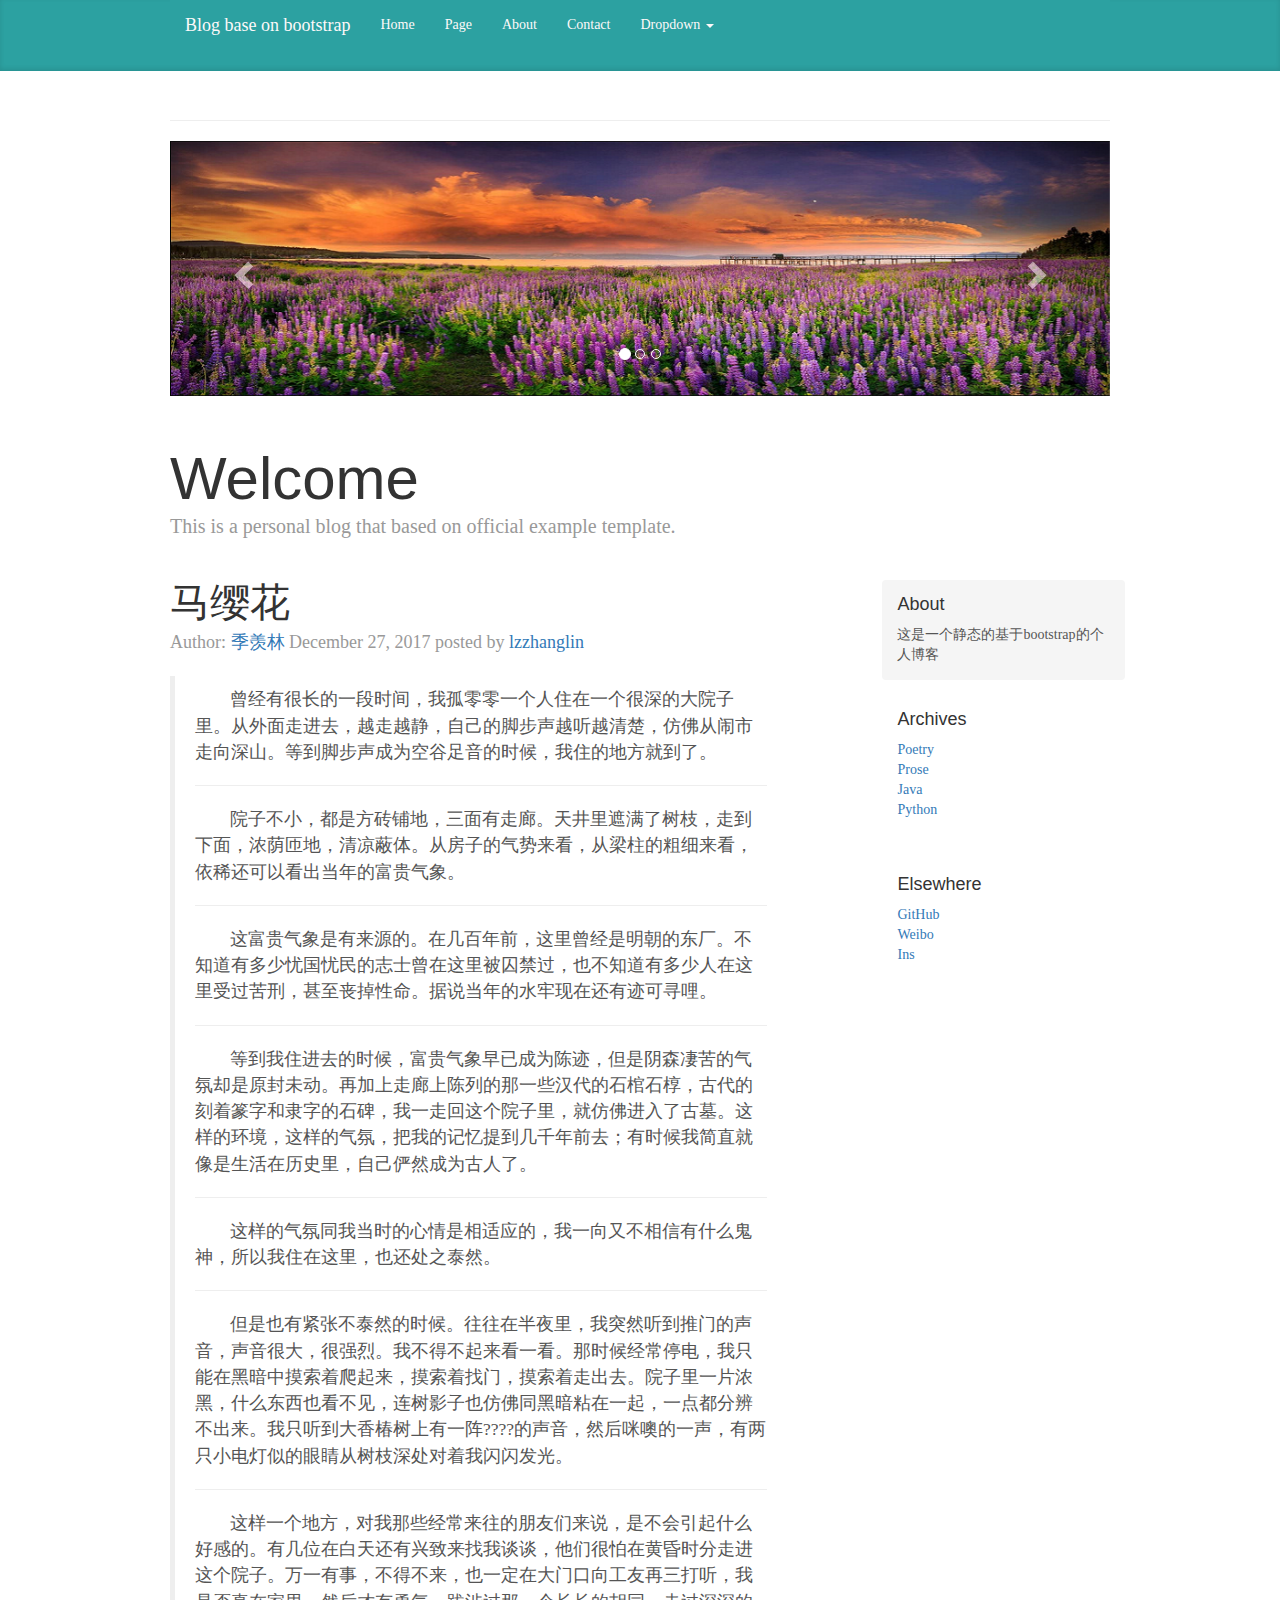
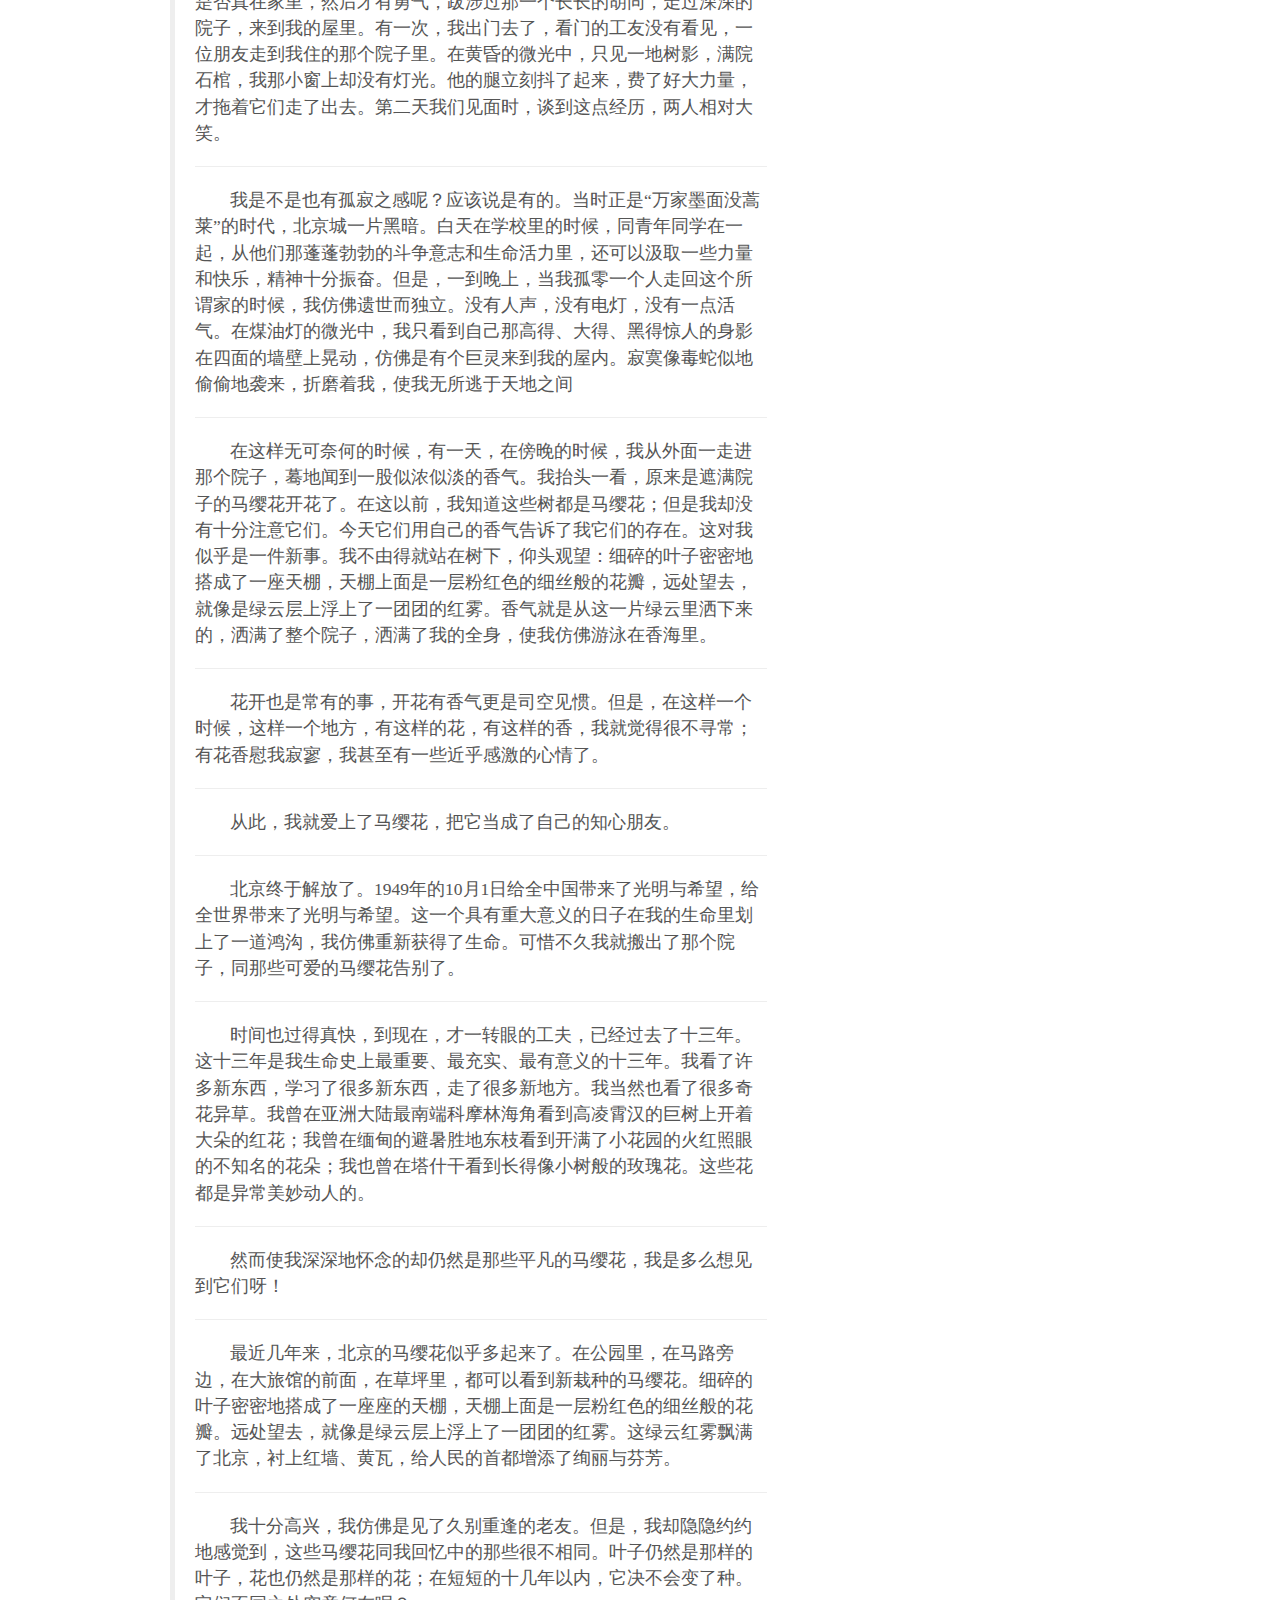
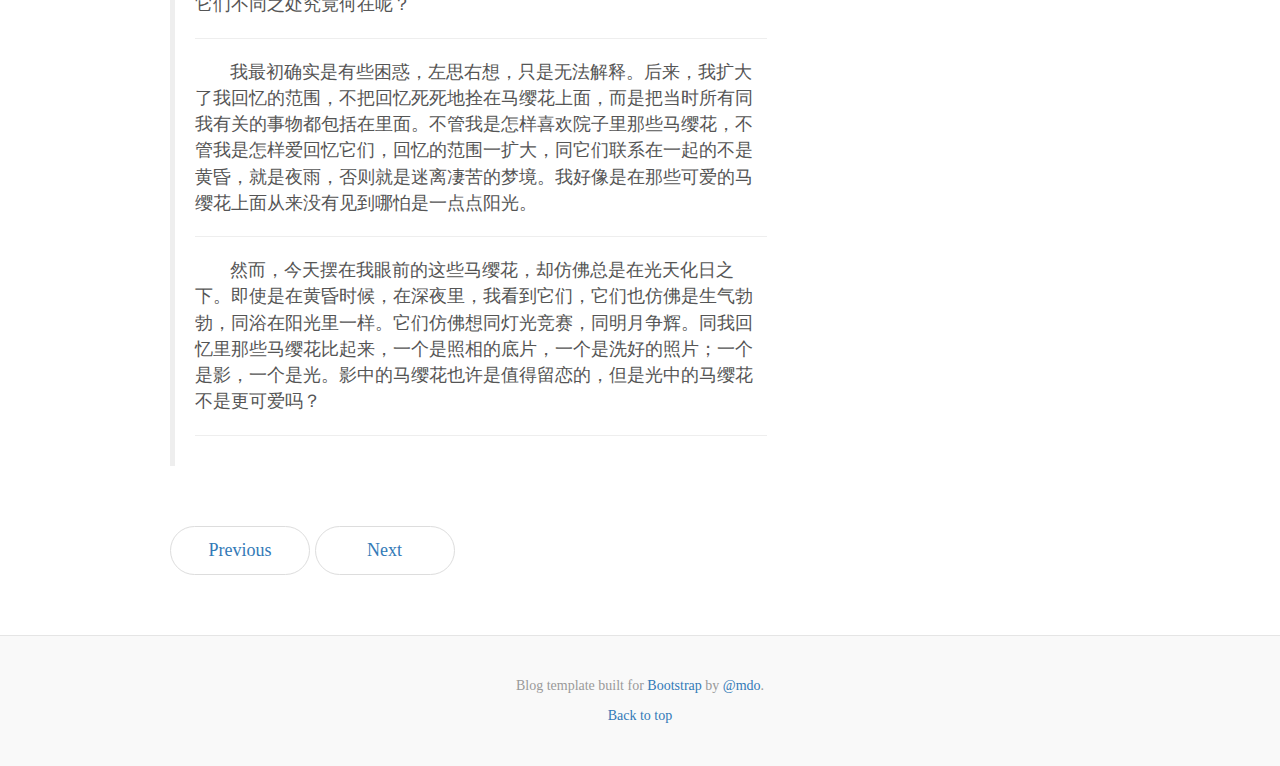
<file: prose/prose.html>
<!DOCTYPE html>
<html lang="en">
  <head>
    <meta charset="utf-8">
    <meta http-equiv="X-UA-Compatible" content="IE=edge">
    <meta name="viewport" content="width=device-width, initial-scale=1">
    <!-- The above 3 meta tags *must* come first in the head; any other head content must come *after* these tags -->
    <meta name="description" content="">
    <meta name="author" content="">
    <link rel="icon" href="z.ico">

    <title>Prose</title>

    <!-- Bootstrap core CSS -->
    <link href="../dist/css/bootstrap.min.css" rel="stylesheet">

    <!-- IE10 viewport hack for Surface/desktop Windows 8 bug -->
    <link href="../assets/css/ie10-viewport-bug-workaround.css" rel="stylesheet">

    <!-- Custom styles for this template -->
    <link href="../blog.css" rel="stylesheet">

    <!-- Just for debugging purposes. Don't actually copy these 2 lines! -->
    <!--[if lt IE 9]><script src="../../assets/js/ie8-responsive-file-warning.js"></script><![endif]-->
    <script src="../assets/js/ie-emulation-modes-warning.js"></script>

    <!-- HTML5 shim and Respond.js for IE8 support of HTML5 elements and media queries -->
    <!--[if lt IE 9]>
      <script src="https://oss.maxcdn.com/html5shiv/3.7.3/html5shiv.min.js"></script>
      <script src="https://oss.maxcdn.com/respond/1.4.2/respond.min.js"></script>
    <![endif]-->
  </head>

  <body>

    <div class="blog-masthead">
      <div class="container">
        
          <!-- Static navbar -->
    <nav class="navbar navbar-default navbar-static-top">
      <div class="container">
        <div class="navbar-header">
          <button type="button" class="navbar-toggle collapsed" data-toggle="collapse" data-target="#navbar" aria-expanded="false" aria-controls="navbar">
            <span class="sr-only">Toggle navigation</span>
            <span class="icon-bar"></span>
            <span class="icon-bar"></span>
            <span class="icon-bar"></span>
          </button>
          <a class="navbar-brand" href="https://getbootstrap.com/" target="_blank">Blog base on bootstrap</a>
        </div>
        <div id="navbar" class="navbar-collapse collapse">
          <ul class="nav navbar-nav">
            <li ><a href="../index.html">Home</a></li>
            <li ><a href="http://lastisee.cn/" target="_blank">Page</a></li>
            <li><a href="https://github.com/lzzhanglin/first_web" target="_blank">About</a></li>
            <li><a href="https://weibo.com/darener" target="_blank">Contact</a></li>
            <li class="dropdown">
              <a href="#" class="dropdown-toggle" data-toggle="dropdown" role="button" aria-haspopup="true" aria-expanded="false">Dropdown <span class="caret"></span></a>
              <ul class="dropdown-menu">
                <li><a href="#">散文</a></li>
                <li><a href="../poetry/poetry.html">诗歌</a></li>
                <li role="separator" class="divider"></li>
                <li class="dropdown-header">笔记</li>
                <li><a href="../note/note_java.html">Java</a></li>
                <li><a href="../note/note_python.html">Python</a></li>
              </ul>
            </li>
          </ul>
          <!-- <ul class="nav navbar-nav navbar-right">
            <li><a href="../navbar/">Default</a></li>
            <li ><a href="./">Static top <span class="sr-only">(current)</span></a></li>
            <li><a href="../navbar-fixed-top/">Fixed top</a></li>
          </ul> -->
        </div><!--/.nav-collapse -->
      </div>
    </nav>
      </div>
    </div>

    <div class="container">

      
      <div class="page-header">
        <!-- <h1>Carousel</h1> -->
      </div>
      <div id="carousel-example-generic" class="carousel slide" data-ride="carousel">
        <ol class="carousel-indicators">
          <li data-target="#carousel-example-generic" data-slide-to="0" class="active"></li>
          <li data-target="#carousel-example-generic" data-slide-to="1"></li>
          <li data-target="#carousel-example-generic" data-slide-to="2"></li>
        </ol>
        <div class="carousel-inner" role="listbox">
          <div class="item active">
            <img src="../img/img7.png" alt="First slide">
          </div>
          <div class="item">
            <img src="../img/img8.png" alt="Second slide">
          </div>
          <div class="item">
            <img src="../img/img9.png" alt="Third slide">
          </div>
        </div>
        <a class="left carousel-control" href="#carousel-example-generic" role="button" data-slide="prev">
          <span class="glyphicon glyphicon-chevron-left" aria-hidden="true"></span>
          <span class="sr-only">Previous</span>
        </a>
        <a class="right carousel-control" href="#carousel-example-generic" role="button" data-slide="next">
          <span class="glyphicon glyphicon-chevron-right" aria-hidden="true"></span>
          <span class="sr-only">Next</span>
        </a>
      </div>


      <div class="blog-header">
        <h4 class="blog-title">Welcome</h4>
        <p class="lead blog-description">This is a personal blog that based on official example template.</p>
      </div>


      <div class="row">

        <div class="col-sm-8 blog-main">

          <div class="blog-post">
            <h2 class="blog-post-title">马缨花</h2>
            <p class="blog-post-meta">Author: <a href="https://zh.wikipedia.org/wiki/%E5%AD%A3%E7%BE%A1%E6%9E%97" target="_blank">季羡林</a> December 27, 2017 posted by <a href="https://github.com/lzzhanglin" target="_blank">lzzhanglin</a></p>
            <blockquote>
            <p>&nbsp;&nbsp;&nbsp;&nbsp;&nbsp;&nbsp;&nbsp;&nbsp;曾经有很长的一段时间，我孤零零一个人住在一个很深的大院子里。从外面走进去，越走越静，自己的脚步声越听越清楚，仿佛从闹市走向深山。等到脚步声成为空谷足音的时候，我住的地方就到了。</p>
            <hr>
            <p>&nbsp;&nbsp;&nbsp;&nbsp;&nbsp;&nbsp;&nbsp;&nbsp;院子不小，都是方砖铺地，三面有走廊。天井里遮满了树枝，走到下面，浓荫匝地，清凉蔽体。从房子的气势来看，从梁柱的粗细来看，依稀还可以看出当年的富贵气象。</p>
            <hr>
            <p>&nbsp;&nbsp;&nbsp;&nbsp;&nbsp;&nbsp;&nbsp;&nbsp;这富贵气象是有来源的。在几百年前，这里曾经是明朝的东厂。不知道有多少忧国忧民的志士曾在这里被囚禁过，也不知道有多少人在这里受过苦刑，甚至丧掉性命。据说当年的水牢现在还有迹可寻哩。</p>
            
            <hr>
            
          
              <p>&nbsp;&nbsp;&nbsp;&nbsp;&nbsp;&nbsp;&nbsp;&nbsp;等到我住进去的时候，富贵气象早已成为陈迹，但是阴森凄苦的气氛却是原封未动。再加上走廊上陈列的那一些汉代的石棺石椁，古代的刻着篆字和隶字的石碑，我一走回这个院子里，就仿佛进入了古墓。这样的环境，这样的气氛，把我的记忆提到几千年前去；有时候我简直就像是生活在历史里，自己俨然成为古人了。</p>
               <hr>
              <p>&nbsp;&nbsp;&nbsp;&nbsp;&nbsp;&nbsp;&nbsp;&nbsp;这样的气氛同我当时的心情是相适应的，我一向又不相信有什么鬼神，所以我住在这里，也还处之泰然。</p>
              <hr>
              <p>&nbsp;&nbsp;&nbsp;&nbsp;&nbsp;&nbsp;&nbsp;&nbsp;但是也有紧张不泰然的时候。往往在半夜里，我突然听到推门的声音，声音很大，很强烈。我不得不起来看一看。那时候经常停电，我只能在黑暗中摸索着爬起来，摸索着找门，摸索着走出去。院子里一片浓黑，什么东西也看不见，连树影子也仿佛同黑暗粘在一起，一点都分辨不出来。我只听到大香椿树上有一阵????的声音，然后咪噢的一声，有两只小电灯似的眼睛从树枝深处对着我闪闪发光。</p>
            <hr>
              <p>&nbsp;&nbsp;&nbsp;&nbsp;&nbsp;&nbsp;&nbsp;&nbsp;这样一个地方，对我那些经常来往的朋友们来说，是不会引起什么好感的。有几位在白天还有兴致来找我谈谈，他们很怕在黄昏时分走进这个院子。万一有事，不得不来，也一定在大门口向工友再三打听，我是否真在家里，然后才有勇气，跋涉过那一个长长的胡同，走过深深的院子，来到我的屋里。有一次，我出门去了，看门的工友没有看见，一位朋友走到我住的那个院子里。在黄昏的微光中，只见一地树影，满院石棺，我那小窗上却没有灯光。他的腿立刻抖了起来，费了好大力量，才拖着它们走了出去。第二天我们见面时，谈到这点经历，两人相对大笑。</p>
               <hr>
              <p>&nbsp;&nbsp;&nbsp;&nbsp;&nbsp;&nbsp;&nbsp;&nbsp;我是不是也有孤寂之感呢？应该说是有的。当时正是“万家墨面没蒿莱”的时代，北京城一片黑暗。白天在学校里的时候，同青年同学在一起，从他们那蓬蓬勃勃的斗争意志和生命活力里，还可以汲取一些力量和快乐，精神十分振奋。但是，一到晚上，当我孤零一个人走回这个所谓家的时候，我仿佛遗世而独立。没有人声，没有电灯，没有一点活气。在煤油灯的微光中，我只看到自己那高得、大得、黑得惊人的身影在四面的墙壁上晃动，仿佛是有个巨灵来到我的屋内。寂寞像毒蛇似地偷偷地袭来，折磨着我，使我无所逃于天地之间</p>
              <hr>
              <p>&nbsp;&nbsp;&nbsp;&nbsp;&nbsp;&nbsp;&nbsp;&nbsp;在这样无可奈何的时候，有一天，在傍晚的时候，我从外面一走进那个院子，蓦地闻到一股似浓似淡的香气。我抬头一看，原来是遮满院子的马缨花开花了。在这以前，我知道这些树都是马缨花；但是我却没有十分注意它们。今天它们用自己的香气告诉了我它们的存在。这对我似乎是一件新事。我不由得就站在树下，仰头观望：细碎的叶子密密地搭成了一座天棚，天棚上面是一层粉红色的细丝般的花瓣，远处望去，就像是绿云层上浮上了一团团的红雾。香气就是从这一片绿云里洒下来的，洒满了整个院子，洒满了我的全身，使我仿佛游泳在香海里。</p>
            <hr>
              <p>&nbsp;&nbsp;&nbsp;&nbsp;&nbsp;&nbsp;&nbsp;&nbsp;花开也是常有的事，开花有香气更是司空见惯。但是，在这样一个时候，这样一个地方，有这样的花，有这样的香，我就觉得很不寻常；有花香慰我寂寥，我甚至有一些近乎感激的心情了。</p>
              <hr>
              <p>&nbsp;&nbsp;&nbsp;&nbsp;&nbsp;&nbsp;&nbsp;&nbsp;从此，我就爱上了马缨花，把它当成了自己的知心朋友。</p>
              <hr>
              <p>&nbsp;&nbsp;&nbsp;&nbsp;&nbsp;&nbsp;&nbsp;&nbsp;北京终于解放了。1949年的10月1日给全中国带来了光明与希望，给全世界带来了光明与希望。这一个具有重大意义的日子在我的生命里划上了一道鸿沟，我仿佛重新获得了生命。可惜不久我就搬出了那个院子，同那些可爱的马缨花告别了。</p>
              <hr>
              <p>&nbsp;&nbsp;&nbsp;&nbsp;&nbsp;&nbsp;&nbsp;&nbsp;时间也过得真快，到现在，才一转眼的工夫，已经过去了十三年。这十三年是我生命史上最重要、最充实、最有意义的十三年。我看了许多新东西，学习了很多新东西，走了很多新地方。我当然也看了很多奇花异草。我曾在亚洲大陆最南端科摩林海角看到高凌霄汉的巨树上开着大朵的红花；我曾在缅甸的避暑胜地东枝看到开满了小花园的火红照眼的不知名的花朵；我也曾在塔什干看到长得像小树般的玫瑰花。这些花都是异常美妙动人的。</p>
              <hr>
              <p>&nbsp;&nbsp;&nbsp;&nbsp;&nbsp;&nbsp;&nbsp;&nbsp;然而使我深深地怀念的却仍然是那些平凡的马缨花，我是多么想见到它们呀！</p>
              <hr>
              <p>&nbsp;&nbsp;&nbsp;&nbsp;&nbsp;&nbsp;&nbsp;&nbsp;最近几年来，北京的马缨花似乎多起来了。在公园里，在马路旁边，在大旅馆的前面，在草坪里，都可以看到新栽种的马缨花。细碎的叶子密密地搭成了一座座的天棚，天棚上面是一层粉红色的细丝般的花瓣。远处望去，就像是绿云层上浮上了一团团的红雾。这绿云红雾飘满了北京，衬上红墙、黄瓦，给人民的首都增添了绚丽与芬芳。</p>
              <hr>
              <p>&nbsp;&nbsp;&nbsp;&nbsp;&nbsp;&nbsp;&nbsp;&nbsp;我十分高兴，我仿佛是见了久别重逢的老友。但是，我却隐隐约约地感觉到，这些马缨花同我回忆中的那些很不相同。叶子仍然是那样的叶子，花也仍然是那样的花；在短短的十几年以内，它决不会变了种。它们不同之处究竟何在呢？</p>
              <hr>
              <p>&nbsp;&nbsp;&nbsp;&nbsp;&nbsp;&nbsp;&nbsp;&nbsp;我最初确实是有些困惑，左思右想，只是无法解释。后来，我扩大了我回忆的范围，不把回忆死死地拴在马缨花上面，而是把当时所有同我有关的事物都包括在里面。不管我是怎样喜欢院子里那些马缨花，不管我是怎样爱回忆它们，回忆的范围一扩大，同它们联系在一起的不是黄昏，就是夜雨，否则就是迷离凄苦的梦境。我好像是在那些可爱的马缨花上面从来没有见到哪怕是一点点阳光。</p>
              <hr>
              <p>&nbsp;&nbsp;&nbsp;&nbsp;&nbsp;&nbsp;&nbsp;&nbsp;然而，今天摆在我眼前的这些马缨花，却仿佛总是在光天化日之下。即使是在黄昏时候，在深夜里，我看到它们，它们也仿佛是生气勃勃，同浴在阳光里一样。它们仿佛想同灯光竞赛，同明月争辉。同我回忆里那些马缨花比起来，一个是照相的底片，一个是洗好的照片；一个是影，一个是光。影中的马缨花也许是值得留恋的，但是光中的马缨花不是更可爱吗？</p>
               <hr>
            </blockquote>
            
          </div><!-- /.blog-post -->
         
         

          <nav>
            <ul class="pager">
              <li><a href="#">Previous</a></li>
              <li><a href="prose1.html">Next</a></li>
            </ul>
          </nav>

        </div><!-- /.blog-main -->

        <div class="col-sm-3 col-sm-offset-1 blog-sidebar">
          <div class="sidebar-module sidebar-module-inset">
            <h4>About</h4>
            <p>这是一个静态的基于bootstrap的个人博客</p>
          </div>
          <div class="sidebar-module">
            <h4>Archives</h4>
            <ol class="list-unstyled">
              <li><a href="../poetry/poetry.html">Poetry</a></li>
              <li><a href="#">Prose</a></li>
              <li><a href="../note/note_java.html">Java</a></li>
              <li><a href="../note/note_python.html">Python</a></li>
              
            </ol>
          </div>
          <div class="sidebar-module">
            <h4>Elsewhere</h4>
            <ol class="list-unstyled">
              <li><a href="https://github.com/lzzhanglin" target="_blank">GitHub</a></li>
              <li><a href="https://weibo.com/darener" target="_blank">Weibo</a></li>
              <li><a href="https://www.instagram.com/zhanglingardenia/" target="_blank">Ins</a></li>
            </ol>
          </div>
        </div><!-- /.blog-sidebar -->

      </div><!-- /.row -->

    </div><!-- /.container -->

    <footer class="blog-footer">
      <p>Blog template built for <a href="http://getbootstrap.com" target="_blank">Bootstrap</a> by <a href="https://twitter.com/mdo" 
        target="_blank">@mdo</a>.</p>
      <p>
        <a href="#">Back to top</a>
      </p>
    </footer>


    <!-- Bootstrap core JavaScript
    ================================================== -->
    <!-- Placed at the end of the document so the pages load faster -->
    <script src="https://ajax.googleapis.com/ajax/libs/jquery/1.12.4/jquery.min.js"></script>
    <script>window.jQuery || document.write('<script src="assets/js/vendor/jquery.min.js"><\/script>')</script>
    <script src="../dist/js/bootstrap.min.js"></script>
    <!-- IE10 viewport hack for Surface/desktop Windows 8 bug -->
    <script src="../assets/js/ie10-viewport-bug-workaround.js"></script>
  </body>
</html>
</file>
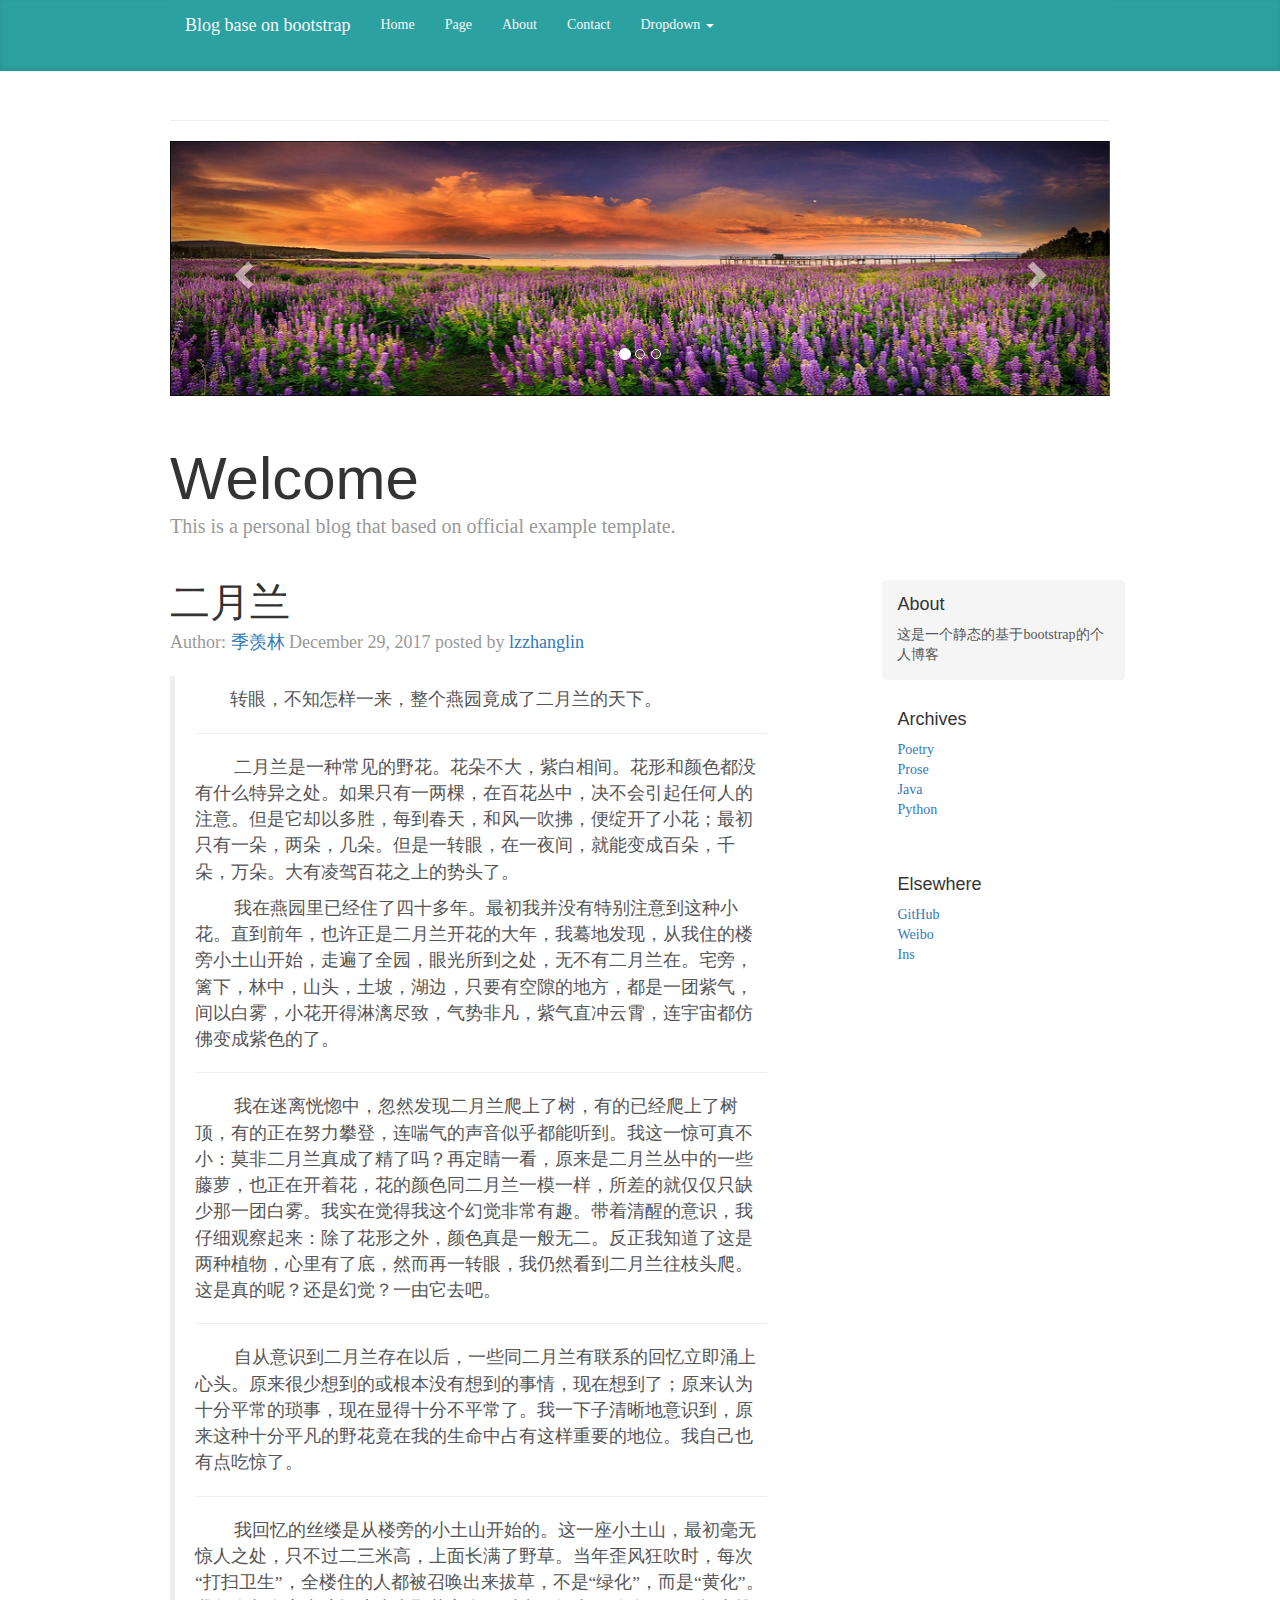
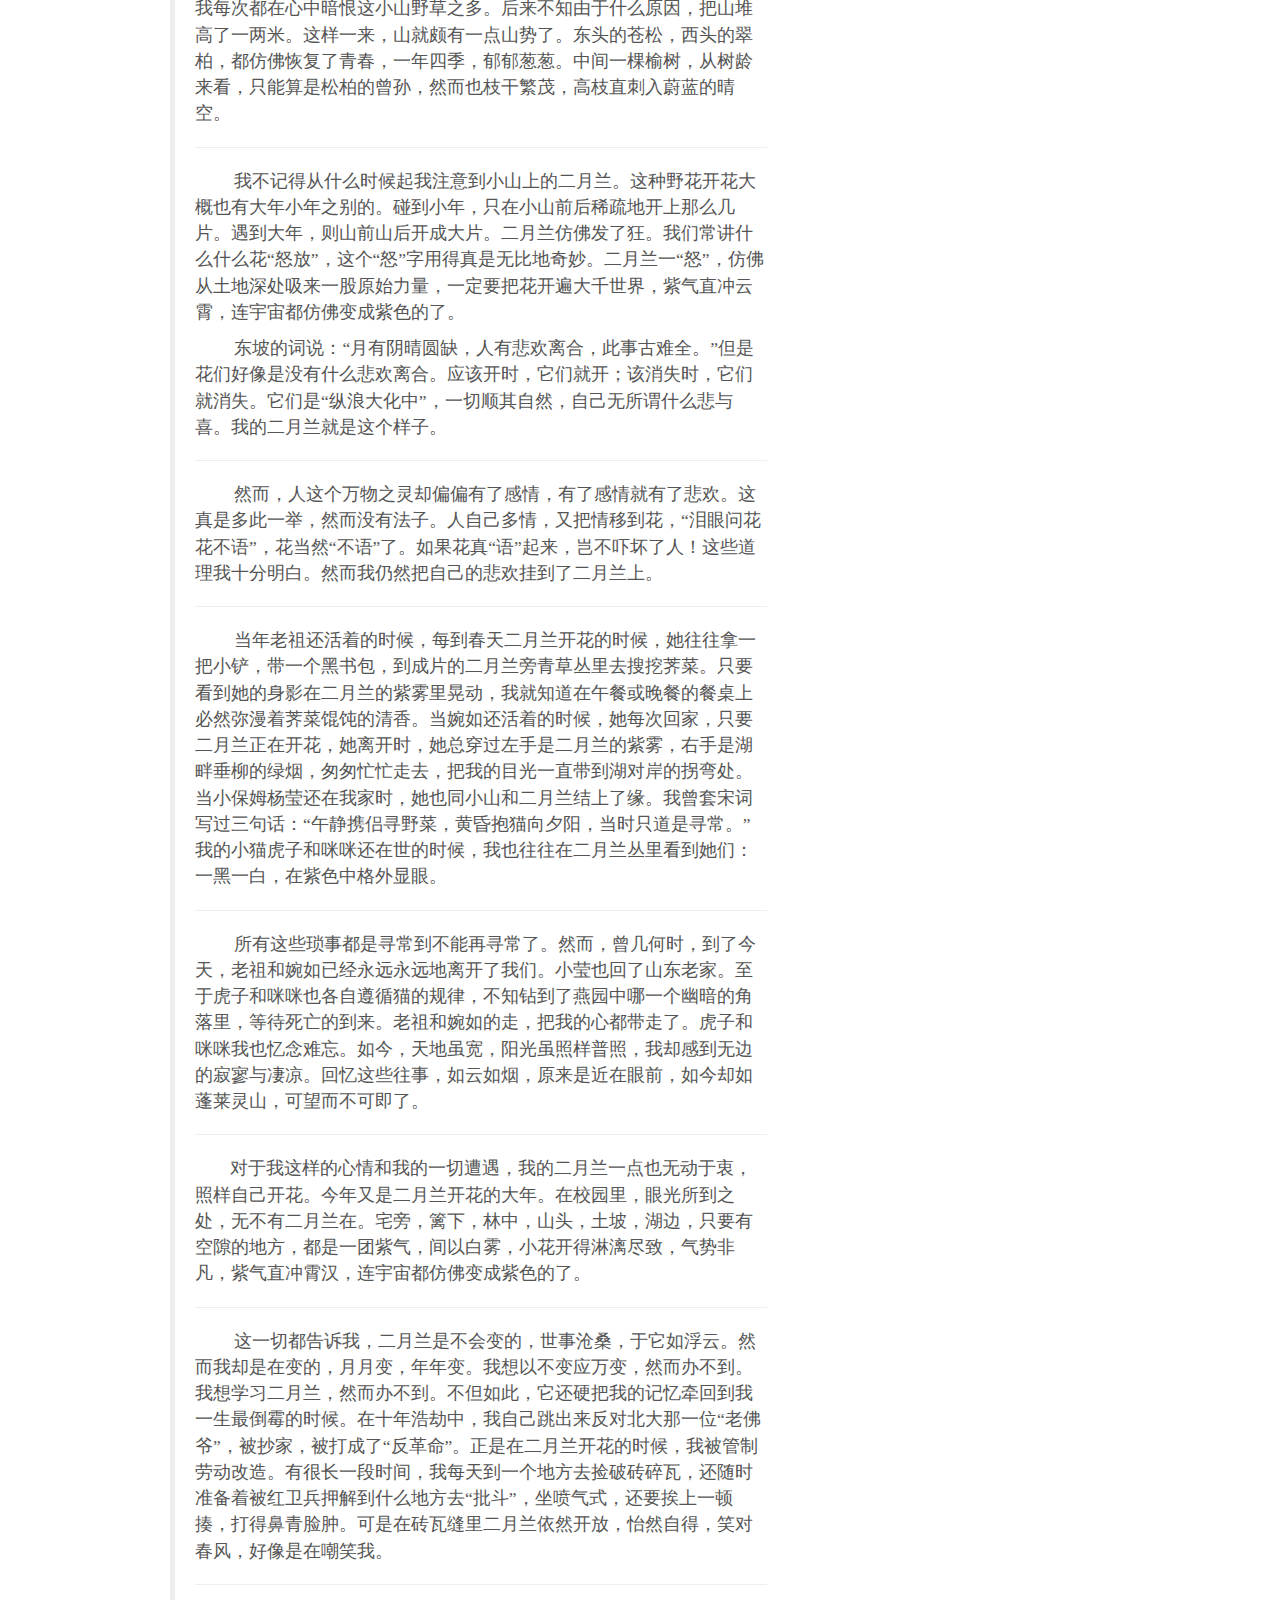
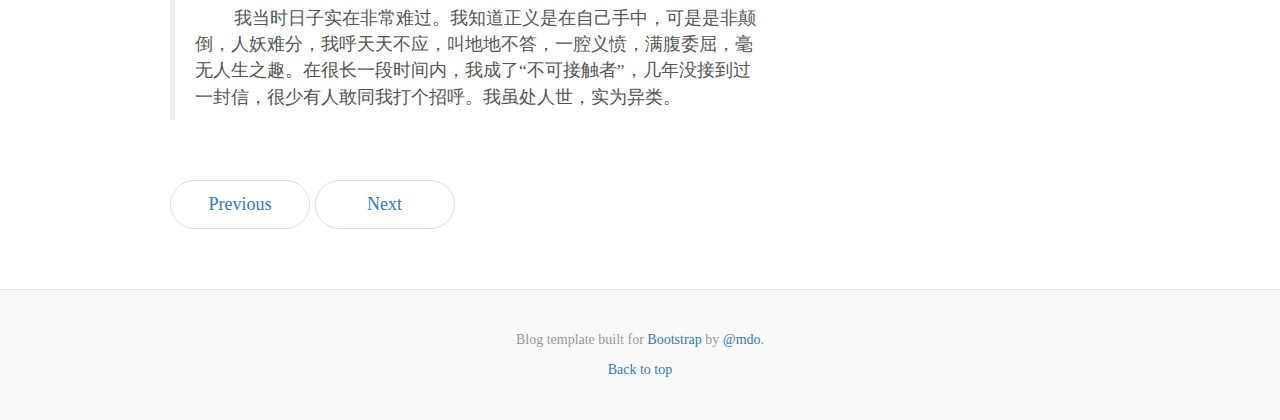
<file: prose/prose1.html>
<!DOCTYPE html>
<html lang="en">
  <head>
    <meta charset="utf-8">
    <meta http-equiv="X-UA-Compatible" content="IE=edge">
    <meta name="viewport" content="width=device-width, initial-scale=1">
    <!-- The above 3 meta tags *must* come first in the head; any other head content must come *after* these tags -->
    <meta name="description" content="">
    <meta name="author" content="">
    <link rel="icon" href="z.ico">

    <title>Prose</title>

    <!-- Bootstrap core CSS -->
    <link href="../dist/css/bootstrap.min.css" rel="stylesheet">

    <!-- IE10 viewport hack for Surface/desktop Windows 8 bug -->
    <link href="../assets/css/ie10-viewport-bug-workaround.css" rel="stylesheet">

    <!-- Custom styles for this template -->
    <link href="../blog.css" rel="stylesheet">

    <!-- Just for debugging purposes. Don't actually copy these 2 lines! -->
    <!--[if lt IE 9]><script src="../../assets/js/ie8-responsive-file-warning.js"></script><![endif]-->
    <script src="../assets/js/ie-emulation-modes-warning.js"></script>

    <!-- HTML5 shim and Respond.js for IE8 support of HTML5 elements and media queries -->
    <!--[if lt IE 9]>
      <script src="https://oss.maxcdn.com/html5shiv/3.7.3/html5shiv.min.js"></script>
      <script src="https://oss.maxcdn.com/respond/1.4.2/respond.min.js"></script>
    <![endif]-->
  </head>

  <body>

    <div class="blog-masthead">
      <div class="container">
        
          <!-- Static navbar -->
    <nav class="navbar navbar-default navbar-static-top">
      <div class="container">
        <div class="navbar-header">
          <button type="button" class="navbar-toggle collapsed" data-toggle="collapse" data-target="#navbar" aria-expanded="false" aria-controls="navbar">
            <span class="sr-only">Toggle navigation</span>
            <span class="icon-bar"></span>
            <span class="icon-bar"></span>
            <span class="icon-bar"></span>
          </button>
          <a class="navbar-brand" href="https://getbootstrap.com/" target="_blank">Blog base on bootstrap</a>
        </div>
        <div id="navbar" class="navbar-collapse collapse">
          <ul class="nav navbar-nav">
            <li ><a href="../index.html">Home</a></li>
            <li ><a href="http://lastisee.cn/" target="_blank">Page</a></li>
            <li><a href="https://github.com/lzzhanglin/first_web" target="_blank">About</a></li>
            <li><a href="https://weibo.com/darener" target="_blank">Contact</a></li>
            <li class="dropdown">
              <a href="#" class="dropdown-toggle" data-toggle="dropdown" role="button" aria-haspopup="true" aria-expanded="false">Dropdown <span class="caret"></span></a>
              <ul class="dropdown-menu">
                <li><a href="#">散文</a></li>
                <li><a href="../poetry/poetry.html">诗歌</a></li>
                <li role="separator" class="divider"></li>
                <li class="dropdown-header">笔记</li>
                <li><a href="../note/note_java.html">Java</a></li>
                <li><a href="../note/note_python.html">Python</a></li>
              </ul>
            </li>
          </ul>
          <!-- <ul class="nav navbar-nav navbar-right">
            <li><a href="../navbar/">Default</a></li>
            <li ><a href="./">Static top <span class="sr-only">(current)</span></a></li>
            <li><a href="../navbar-fixed-top/">Fixed top</a></li>
          </ul> -->
        </div><!--/.nav-collapse -->
      </div>
    </nav>
      </div>
    </div>

    <div class="container">

      
      <div class="page-header">
        <!-- <h1>Carousel</h1> -->
      </div>
      <div id="carousel-example-generic" class="carousel slide" data-ride="carousel">
        <ol class="carousel-indicators">
          <li data-target="#carousel-example-generic" data-slide-to="0" class="active"></li>
          <li data-target="#carousel-example-generic" data-slide-to="1"></li>
          <li data-target="#carousel-example-generic" data-slide-to="2"></li>
        </ol>
        <div class="carousel-inner" role="listbox">
          <div class="item active">
            <img src="../img/img7.png" alt="First slide">
          </div>
          <div class="item">
            <img src="../img/img8.png" alt="Second slide">
          </div>
          <div class="item">
            <img src="../img/img9.png" alt="Third slide">
          </div>
        </div>
        <a class="left carousel-control" href="#carousel-example-generic" role="button" data-slide="prev">
          <span class="glyphicon glyphicon-chevron-left" aria-hidden="true"></span>
          <span class="sr-only">Previous</span>
        </a>
        <a class="right carousel-control" href="#carousel-example-generic" role="button" data-slide="next">
          <span class="glyphicon glyphicon-chevron-right" aria-hidden="true"></span>
          <span class="sr-only">Next</span>
        </a>
      </div>


      <div class="blog-header">
        <h4 class="blog-title">Welcome</h4>
        <p class="lead blog-description">This is a personal blog that based on official example template.</p>
      </div>


      <div class="row">

        <div class="col-sm-8 blog-main">

            <div class="blog-post">
            <h2 class="blog-post-title">二月兰</h2>
            <p class="blog-post-meta">Author: <a href="https://zh.wikipedia.org/wiki/%E5%AD%A3%E7%BE%A1%E6%9E%97" target="_blank">季羡林</a> December 29, 2017 posted by <a href="https://github.com/lzzhanglin" target="_blank">lzzhanglin</a></p>
            <blockquote>
            <p> &nbsp;&nbsp;&nbsp;&nbsp;&nbsp;&nbsp;&nbsp;&nbsp;转眼，不知怎样一来，整个燕园竟成了二月兰的天下。</p>
            <hr>
            <p>  &nbsp;&nbsp;&nbsp;&nbsp;&nbsp;&nbsp;&nbsp;&nbsp; 二月兰是一种常见的野花。花朵不大，紫白相间。花形和颜色都没有什么特异之处。如果只有一两棵，在百花丛中，决不会引起任何人的注意。但是它却以多胜，每到春天，和风一吹拂，便绽开了小花；最初只有一朵，两朵，几朵。但是一转眼，在一夜间，就能变成百朵，千朵，万朵。大有凌驾百花之上的势头了。</p>
            <p>  &nbsp;&nbsp;&nbsp;&nbsp;&nbsp;&nbsp;&nbsp;&nbsp; 我在燕园里已经住了四十多年。最初我并没有特别注意到这种小花。直到前年，也许正是二月兰开花的大年，我蓦地发现，从我住的楼旁小土山开始，走遍了全园，眼光所到之处，无不有二月兰在。宅旁，篱下，林中，山头，土坡，湖边，只要有空隙的地方，都是一团紫气，间以白雾，小花开得淋漓尽致，气势非凡，紫气直冲云霄，连宇宙都仿佛变成紫色的了。</p>
            <hr>
            <p>  &nbsp;&nbsp;&nbsp;&nbsp;&nbsp;&nbsp;&nbsp;&nbsp; 我在迷离恍惚中，忽然发现二月兰爬上了树，有的已经爬上了树顶，有的正在努力攀登，连喘气的声音似乎都能听到。我这一惊可真不小：莫非二月兰真成了精了吗？再定睛一看，原来是二月兰丛中的一些藤萝，也正在开着花，花的颜色同二月兰一模一样，所差的就仅仅只缺少那一团白雾。我实在觉得我这个幻觉非常有趣。带着清醒的意识，我仔细观察起来：除了花形之外，颜色真是一般无二。反正我知道了这是两种植物，心里有了底，然而再一转眼，我仍然看到二月兰往枝头爬。这是真的呢？还是幻觉？一由它去吧。</p>
            <hr>
            <p>  &nbsp;&nbsp;&nbsp;&nbsp;&nbsp;&nbsp;&nbsp;&nbsp; 自从意识到二月兰存在以后，一些同二月兰有联系的回忆立即涌上心头。原来很少想到的或根本没有想到的事情，现在想到了；原来认为十分平常的琐事，现在显得十分不平常了。我一下子清晰地意识到，原来这种十分平凡的野花竟在我的生命中占有这样重要的地位。我自己也有点吃惊了。</p>
            <hr>
            <p> &nbsp;&nbsp;&nbsp;&nbsp;&nbsp;&nbsp;&nbsp;&nbsp;  我回忆的丝缕是从楼旁的小土山开始的。这一座小土山，最初毫无惊人之处，只不过二三米高，上面长满了野草。当年歪风狂吹时，每次“打扫卫生”，全楼住的人都被召唤出来拔草，不是“绿化”，而是“黄化”。我每次都在心中暗恨这小山野草之多。后来不知由于什么原因，把山堆高了一两米。这样一来，山就颇有一点山势了。东头的苍松，西头的翠柏，都仿佛恢复了青春，一年四季，郁郁葱葱。中间一棵榆树，从树龄来看，只能算是松柏的曾孙，然而也枝干繁茂，高枝直刺入蔚蓝的晴空。</p>
            <hr>
            <p>  &nbsp;&nbsp;&nbsp;&nbsp;&nbsp;&nbsp;&nbsp;&nbsp; 我不记得从什么时候起我注意到小山上的二月兰。这种野花开花大概也有大年小年之别的。碰到小年，只在小山前后稀疏地开上那么几片。遇到大年，则山前山后开成大片。二月兰仿佛发了狂。我们常讲什么什么花“怒放”，这个“怒”字用得真是无比地奇妙。二月兰一“怒”，仿佛从土地深处吸来一股原始力量，一定要把花开遍大千世界，紫气直冲云霄，连宇宙都仿佛变成紫色的了。</p>
            <p>  &nbsp;&nbsp;&nbsp;&nbsp;&nbsp;&nbsp;&nbsp;&nbsp; 东坡的词说：“月有阴晴圆缺，人有悲欢离合，此事古难全。”但是花们好像是没有什么悲欢离合。应该开时，它们就开；该消失时，它们就消失。它们是“纵浪大化中”，一切顺其自然，自己无所谓什么悲与喜。我的二月兰就是这个样子。</p>
            <hr>
            <p> &nbsp;&nbsp;&nbsp;&nbsp;&nbsp;&nbsp;&nbsp;&nbsp;  然而，人这个万物之灵却偏偏有了感情，有了感情就有了悲欢。这真是多此一举，然而没有法子。人自己多情，又把情移到花，“泪眼问花花不语”，花当然“不语”了。如果花真“语”起来，岂不吓坏了人！这些道理我十分明白。然而我仍然把自己的悲欢挂到了二月兰上。</p>
            <hr>
            <p> &nbsp;&nbsp;&nbsp;&nbsp;&nbsp;&nbsp;&nbsp;&nbsp;  当年老祖还活着的时候，每到春天二月兰开花的时候，她往往拿一把小铲，带一个黑书包，到成片的二月兰旁青草丛里去搜挖荠菜。只要看到她的身影在二月兰的紫雾里晃动，我就知道在午餐或晚餐的餐桌上必然弥漫着荠菜馄饨的清香。当婉如还活着的时候，她每次回家，只要二月兰正在开花，她离开时，她总穿过左手是二月兰的紫雾，右手是湖畔垂柳的绿烟，匆匆忙忙走去，把我的目光一直带到湖对岸的拐弯处。当小保姆杨莹还在我家时，她也同小山和二月兰结上了缘。我曾套宋词写过三句话：“午静携侣寻野菜，黄昏抱猫向夕阳，当时只道是寻常。”我的小猫虎子和咪咪还在世的时候，我也往往在二月兰丛里看到她们：一黑一白，在紫色中格外显眼。</p>
            <hr>
            <p> &nbsp;&nbsp;&nbsp;&nbsp;&nbsp;&nbsp;&nbsp;&nbsp;  所有这些琐事都是寻常到不能再寻常了。然而，曾几何时，到了今天，老祖和婉如已经永远永远地离开了我们。小莹也回了山东老家。至于虎子和咪咪也各自遵循猫的规律，不知钻到了燕园中哪一个幽暗的角落里，等待死亡的到来。老祖和婉如的走，把我的心都带走了。虎子和咪咪我也忆念难忘。如今，天地虽宽，阳光虽照样普照，我却感到无边的寂寥与凄凉。回忆这些往事，如云如烟，原来是近在眼前，如今却如蓬莱灵山，可望而不可即了。</p>
            <hr>
            <p>   &nbsp;&nbsp;&nbsp;&nbsp;&nbsp;&nbsp;&nbsp;&nbsp;对于我这样的心情和我的一切遭遇，我的二月兰一点也无动于衷，照样自己开花。今年又是二月兰开花的大年。在校园里，眼光所到之处，无不有二月兰在。宅旁，篱下，林中，山头，土坡，湖边，只要有空隙的地方，都是一团紫气，间以白雾，小花开得淋漓尽致，气势非凡，紫气直冲霄汉，连宇宙都仿佛变成紫色的了。</p>
            <hr>
            <p>&nbsp;&nbsp;&nbsp;&nbsp;&nbsp;&nbsp;&nbsp;&nbsp;   这一切都告诉我，二月兰是不会变的，世事沧桑，于它如浮云。然而我却是在变的，月月变，年年变。我想以不变应万变，然而办不到。我想学习二月兰，然而办不到。不但如此，它还硬把我的记忆牵回到我一生最倒霉的时候。在十年浩劫中，我自己跳出来反对北大那一位“老佛爷”，被抄家，被打成了“反革命”。正是在二月兰开花的时候，我被管制劳动改造。有很长一段时间，我每天到一个地方去捡破砖碎瓦，还随时准备着被红卫兵押解到什么地方去“批斗”，坐喷气式，还要挨上一顿揍，打得鼻青脸肿。可是在砖瓦缝里二月兰依然开放，怡然自得，笑对春风，好像是在嘲笑我。</p>
            <hr>
            <p> &nbsp;&nbsp;&nbsp;&nbsp;&nbsp;&nbsp;&nbsp;&nbsp;  我当时日子实在非常难过。我知道正义是在自己手中，可是是非颠倒，人妖难分，我呼天天不应，叫地地不答，一腔义愤，满腹委屈，毫无人生之趣。在很长一段时间内，我成了“不可接触者”，几年没接到过一封信，很少有人敢同我打个招呼。我虽处人世，实为异类。</p>
            </blockquote>
         
         </div>

          <nav>
            <ul class="pager">
              <li><a href="prose.html">Previous</a></li>
              <li><a href="#">Next</a></li>
            </ul>
          </nav>

        </div><!-- /.blog-main -->

        <div class="col-sm-3 col-sm-offset-1 blog-sidebar">
          <div class="sidebar-module sidebar-module-inset">
            <h4>About</h4>
            <p>这是一个静态的基于bootstrap的个人博客</p>
          </div>
          <div class="sidebar-module">
            <h4>Archives</h4>
            <ol class="list-unstyled">
              <li><a href="../poetry/poetry.html">Poetry</a></li>
              <li><a href="#">Prose</a></li>
              <li><a href="../note/note_java.html">Java</a></li>
              <li><a href="../note/note_python.html">Python</a></li>
              
            </ol>
          </div>
          <div class="sidebar-module">
            <h4>Elsewhere</h4>
            <ol class="list-unstyled">
              <li><a href="https://github.com/lzzhanglin" target="_blank">GitHub</a></li>
              <li><a href="https://weibo.com/darener" target="_blank">Weibo</a></li>
              <li><a href="https://www.instagram.com/zhanglingardenia/" target="_blank">Ins</a></li>
            </ol>
          </div>
        </div><!-- /.blog-sidebar -->

      </div><!-- /.row -->

    </div><!-- /.container -->

    <footer class="blog-footer">
      <p>Blog template built for <a href="http://getbootstrap.com" target="_blank">Bootstrap</a> by <a href="https://twitter.com/mdo" target="_blank">@mdo</a>.</p>
      <p>
        <a href="#">Back to top</a>
      </p>
    </footer>


    <!-- Bootstrap core JavaScript
    ================================================== -->
    <!-- Placed at the end of the document so the pages load faster -->
    <script src="https://ajax.googleapis.com/ajax/libs/jquery/1.12.4/jquery.min.js"></script>
    <script>window.jQuery || document.write('<script src="assets/js/vendor/jquery.min.js"><\/script>')</script>
    <script src="../dist/js/bootstrap.min.js"></script>
    <!-- IE10 viewport hack for Surface/desktop Windows 8 bug -->
    <script src="../assets/js/ie10-viewport-bug-workaround.js"></script>
  </body>
</html>
</file>
<file: blog.css>
/*
 * Globals
 */

body {
  font-family: Georgia, "Times New Roman", Times, serif;
  color: #555;
}

h1, .h1,
h2, .h2,
h3, .h3,
h4, .h4,
h5, .h5,
h6, .h6 {
  margin-top: 0;
  font-family: "Helvetica Neue", Helvetica, Arial, sans-serif;
  font-weight: normal;
  color: #333;
}


/*
 * Override Bootstrap's default container.
 */

@media (min-width: 1200px) {
  .container {
    width: 970px;
  }
}


/*
 * Masthead for nav
 */

.blog-masthead {
  /*background-color: #428bca;*/
  background-color: #2ca1a1;
  -webkit-box-shadow: inset 0 -2px 5px rgba(0,0,0,.1);
          box-shadow: inset 0 -2px 5px rgba(0,0,0,.1);
}

/*nav begin*/


.navbar-default {
  background-color: #2ca1a1;
  border-color: #2ca1a1;
}
.navbar-default .navbar-brand {
  color: #fdf9f9;
}
.navbar-default .navbar-brand:hover,
.navbar-default .navbar-brand:focus {
  color: #ce26ea;
}
.navbar-default .navbar-text {
  color: #fdf9f9;
}
.navbar-default .navbar-nav > li > a {
  color: #fdf9f9;
}
.navbar-default .navbar-nav > li > a:hover,
.navbar-default .navbar-nav > li > a:focus {
  color: #ce26ea;
}
.navbar-default .navbar-nav > li > .dropdown-menu {
  background-color: #2ca1a1;
}
.navbar-default .navbar-nav > li > .dropdown-menu > li > a {
  color: #fdf9f9;
}
.navbar-default .navbar-nav > li > .dropdown-menu > li > a:hover,
.navbar-default .navbar-nav > li > .dropdown-menu > li > a:focus {
  color: #ce26ea;
  background-color: #2ca1a1;
}
.navbar-default .navbar-nav > li > .dropdown-menu > li.divider {
  background-color: #2ca1a1;
}
.navbar-default .navbar-nav .open .dropdown-menu > .active > a,
.navbar-default .navbar-nav .open .dropdown-menu > .active > a:hover,
.navbar-default .navbar-nav .open .dropdown-menu > .active > a:focus {
  color: #ce26ea;
  background-color: #2ca1a1;
}
.navbar-default .navbar-nav > .active > a,
.navbar-default .navbar-nav > .active > a:hover,
.navbar-default .navbar-nav > .active > a:focus {
  color: #ce26ea;
  background-color: #2ca1a1;
}
.navbar-default .navbar-nav > .open > a,
.navbar-default .navbar-nav > .open > a:hover,
.navbar-default .navbar-nav > .open > a:focus {
  color: #ce26ea;
  background-color: #2ca1a1;
}
.navbar-default .navbar-toggle {
  border-color: #2ca1a1;
}
.navbar-default .navbar-toggle:hover,
.navbar-default .navbar-toggle:focus {
  background-color: #2ca1a1;
}
.navbar-default .navbar-toggle .icon-bar {
  background-color: #fdf9f9;
}
.navbar-default .navbar-collapse,
.navbar-default .navbar-form {
  border-color: #fdf9f9;
}
.navbar-default .navbar-link {
  color: #fdf9f9;
}
.navbar-default .navbar-link:hover {
  color: #ce26ea;
}

@media (max-width: 767px) {
  .navbar-default .navbar-nav .open .dropdown-menu > li > a {
    color: #fdf9f9;
  }
  .navbar-default .navbar-nav .open .dropdown-menu > li > a:hover,
  .navbar-default .navbar-nav .open .dropdown-menu > li > a:focus {
    color: #ce26ea;
  }
  .navbar-default .navbar-nav .open .dropdown-menu > .active > a,
  .navbar-default .navbar-nav .open .dropdown-menu > .active > a:hover,
  .navbar-default .navbar-nav .open .dropdown-menu > .active > a:focus {
    color: #ce26ea;
    background-color: #2ca1a1;
  }
}


/*
 * Blog name and description
 */

.blog-header {
  padding-top: 20px;
  padding-bottom: 20px;
}
.blog-title {
  margin-top: 30px;
  margin-bottom: 0;
  font-size: 60px;
  font-weight: normal;
}
.blog-description {
  font-size: 20px;
  color: #999;
}


/*
 * Main column and sidebar layout
 */

.blog-main {
  font-size: 18px;
  line-height: 1.5;
}

/* Sidebar modules for boxing content */
.sidebar-module {
  padding: 15px;
  margin: 0 -15px 15px;
}
.sidebar-module-inset {
  padding: 15px;
  background-color: #f5f5f5;
  border-radius: 4px;
}
.sidebar-module-inset p:last-child,
.sidebar-module-inset ul:last-child,
.sidebar-module-inset ol:last-child {
  margin-bottom: 0;
}


/* Pagination */
.pager {
  margin-bottom: 60px;
  text-align: left;
}
.pager > li > a {
  width: 140px;
  padding: 10px 20px;
  text-align: center;
  border-radius: 30px;
}


/*
 * Blog posts
 */

.blog-post {
  margin-bottom: 60px;
}
.blog-post-title {
  margin-bottom: 5px;
  font-size: 40px;
}
.blog-post-meta {
  margin-bottom: 20px;
  color: #999;
}


/*
 * Footer
 */

.blog-footer {
  padding: 40px 0;
  color: #999;
  text-align: center;
  background-color: #f9f9f9;
  border-top: 1px solid #e5e5e5;
}
.blog-footer p:last-child {
  margin-bottom: 0;
}
</file>
<file: assets/css/ie10-viewport-bug-workaround.css>
/*!
 * IE10 viewport hack for Surface/desktop Windows 8 bug
 * Copyright 2014-2015 Twitter, Inc.
 * Licensed under MIT (https://github.com/twbs/bootstrap/blob/master/LICENSE)
 */

/*
 * See the Getting Started docs for more information:
 * http://getbootstrap.com/getting-started/#support-ie10-width
 */
@-ms-viewport     { width: device-width; }
@-o-viewport      { width: device-width; }
@viewport         { width: device-width; }
</file>
